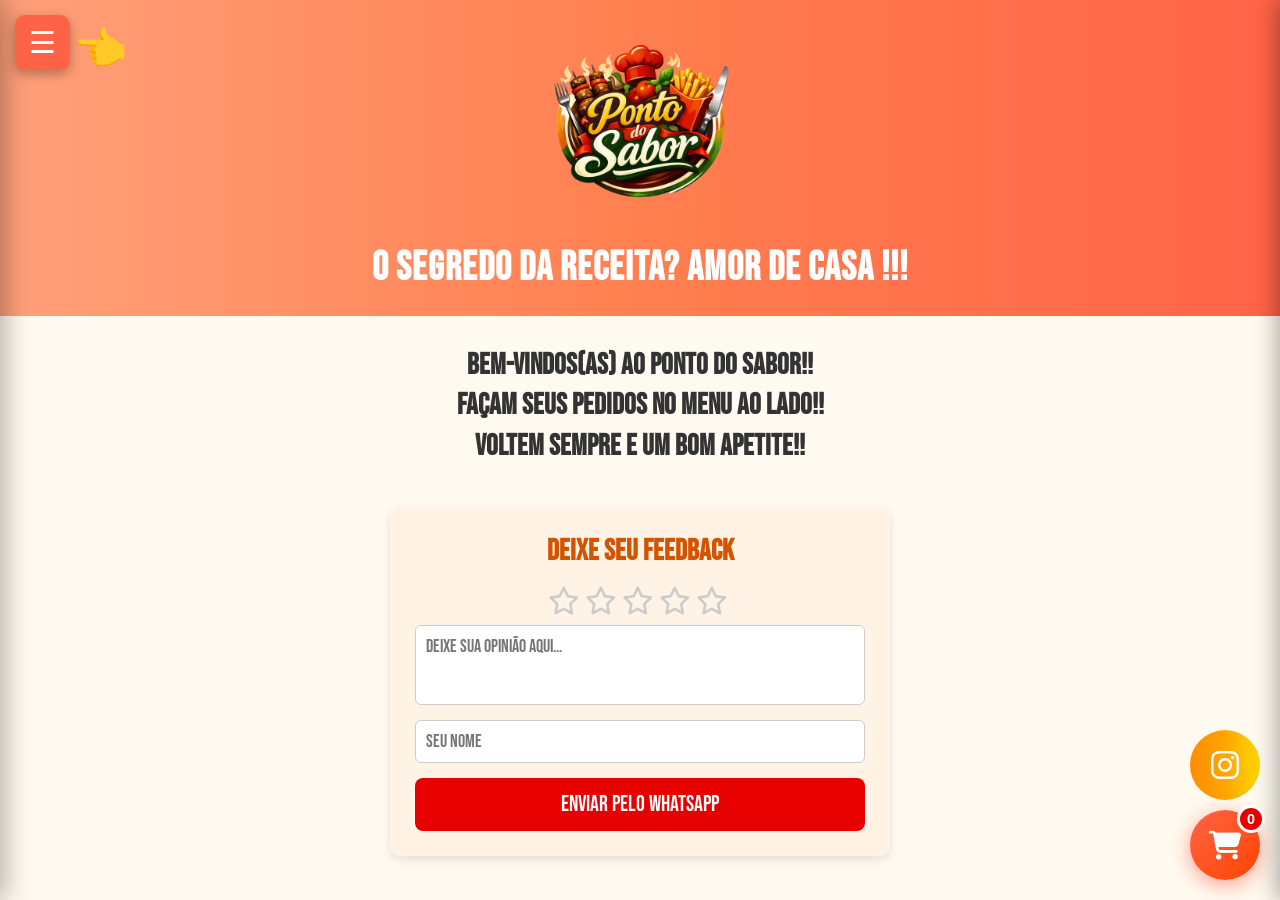
<file: index.html>
<head>
  <meta charset="UTF-8">
  <meta name="viewport" content="width=device-width, initial-scale=1.0">

  <link rel="preconnect" href="https://fonts.googleapis.com">
  <link rel="preconnect" href="https://fonts.gstatic.com" crossorigin>

  <link
    href="https://fonts.googleapis.com/css2?family=Bebas+Neue&family=Montserrat:wght@400;600;700;800;900&display=swap"
    rel="stylesheet">

  <link
    rel="stylesheet"
    href="https://cdnjs.cloudflare.com/ajax/libs/font-awesome/6.5.0/css/all.min.css">

  <link rel="stylesheet" href="styles.css">

  <link rel="apple-touch-icon" sizes="180x180" href="/favicon.png">
  <link rel="icon" type="image/png" sizes="40x40" href="/favicon.png">
  <link rel="icon" type="image/png" sizes="32x32" href="/favicon.png">
  <link rel="manifest" href="/site.webmanifest">
  <link rel="shortcut icon" href="/favicon.png">

  <title>Ponto Do Sabor</title>
</head>

  <body>
    <header>
    
    <img
  id="logoAdmin"
  src="./WhatsApp Image 2026-02-17 at 08.png"
  alt="Ponto Do Sabor"
>
     <h2>O Segredo Da Receita? Amor De Casa !!!</h2>
    </header>
    
   <!-- OVERLAY -->
<div
  class="left-sidebar-overlay"
  id="leftSidebarOverlay"
  onclick="fecharLeftSidebar()"
></div>

<!-- SIDEBAR -->
<div class="left-sidebar" id="leftSidebar">

  <button
    class="btn-fechar-menu"
    onclick="fecharLeftSidebar()"
  >
    ✕
  </button>

  

  <nav>
    <a id="jantinhas" href="jantinhas e barcas.html">🍽️ Jantinhas e Barcas</a>
    <a id="combos" href="combos.html">🍔 Combos</a>
    <a id="porcoes" href="porcoes.html">🥔 Porções</a>
    <a id="bebidas" href="bebidas.html">🥤 Bebidas</a>
    <a id="espetinhos" href="espetinhos.html">🍢 Espetinhos</a>
    <a id="marmitex" href="marmitex.html">🍱 Marmitex</a>
 <a href="#" onclick="abrirInformacoes(); return false;">
    📦 Informações
</a>
</nav>

</div>

<!-- BOTÃO ABRIR MENU -->
<button
  class="btn-menu"
  onclick="toggleLeftSidebar()"
>
  ☰
</button>

<!-- MÃO INDICANDO O MENU -->
<div class="indicador-menu">
  👈
</div>

<section class="delivery-section" id="deliveryInfo">

 

  <div class="bottom-sidebar" id="bottomSidebar">

    <div class="drag-bar"></div>

    <div class="sidebar-header">
      <h2>📦 Informações</h2>

      <button
        class="btn-fechar-info"
        onclick="toggleDeliveryBottom()">
        ✕
      </button>
    </div>

    <div class="sidebar-content">

      <h3>🚚 Tipo de Serviço</h3>
      <p>Delivery rápido e confiável direto na sua casa.</p>
      <p>Atendemos somente a cidade de Bertioga-SP.</p>

      <h3>⏰ Horários de Funcionamento</h3>
      <p>Segunda a Sábado: 10:50 às 15:00</p>
      <p>18:00 às 00:00</p>
      <p>Domingo: Fechado</p>

      <h3>📍 Bairros Atendidos</h3>

      <ul>
        <li>Rio da Praia</li>
        <li>Maitinga</li>
        <li>Mangue Seco</li>
        <li>Jardim Rafael</li>
        <li>Jardim das Canções</li>
        <li>Vila HO</li>
        <li>Riviera</li>
        <li>Centro</li>
        <li>Centreville (Balsa)</li>
        <li>Sítio São João</li>
        <li>São Lourenço</li>
        <li>Chácaras</li>
        <li>Vista Linda</li>
        <li>Indaiá</li>
        <li>SAOC</li>
      </ul>

    </div>

  </div>

    <h1>Bem-Vindos(as) Ao Ponto do Sabor!!</h1>
     <h2>Façam seus pedidos no menu ao Lado!!</h2>
     <h2>voltem sempre e um bom apetite!!</h2>

  
   

    
    <section class="feedback">
      <h2>Deixe seu Feedback</h2>
      <div class="stars">
        <i class="fa-regular fa-star" onclick="avaliar(1)"></i>
        <i class="fa-regular fa-star" onclick="avaliar(2)"></i>
        <i class="fa-regular fa-star" onclick="avaliar(3)"></i>
        <i class="fa-regular fa-star" onclick="avaliar(4)"></i>
        <i class="fa-regular fa-star" onclick="avaliar(5)"></i>
      </div>
      <textarea
        id="feedbackMsg"
        placeholder="Deixe sua opinião aqui..."
      ></textarea>
      <input type="text" id="feedbackNome" placeholder="Seu nome" />
      <button onclick="enviarFeedback()">Enviar pelo WhatsApp</button>
    </section>

    
    <a
      href="https://www.instagram.com/ponto.do.sabor.fs/"
      target="_blank"
      class="btn-instagram-fixo"
    >
      <i class="fab fa-instagram"></i>
    </a>

    
    <button
      class="btn-toggle-sidebar"
      onclick="toggleSidebar()"
      id="btnToggleSidebar"
    >
      <i class="fas fa-shopping-cart"></i>
      <span id="badgeQtd">0</span>
    </button>

    
    <div class="sidebar-carrinho" id="sidebarCarrinho">
      <div class="sidebar-header">
        <h2><i class="fas fa-shopping-cart"></i> Seu Pedido</h2>
        <button class="btn-fechar-sidebar" onclick="toggleSidebar()">
          <i class="fas fa-times"></i>
        </button>
      </div>

      <div class="sidebar-itens" id="resumo">Nenhum pedido ainda.</div>

     <div class="sidebar-footer">
        <input type="text" id="endereco" placeholder="Rua, número..." />
        <select id="bairro">
          <option value="">Selecione o bairro</option>
          <option value="Saoc">Saoc</option>
          <option value="Albatroz 2">Albatroz 2</option>
          <option value="Centro">Centro</option>
          <option value="Sitio">Sitio</option>
          <option value="Maitinga">Maitinga</option>
          <option value="Rio Da Praia">Rio Da Praia</option>
          <option value="Mangue Seco">Mangue Seco</option>
          <option value="Pedralina">Pedralina</option>
          <option value="Ana Paula">Ana Paula</option>
          <option value=" V.L Lado Praia">V.L Lado Praia</option>
          <option value="V.L Lado Chacara">V.L Lado Chacara</option>
          <option value="V.L Invasao">V.L Invasao</option>
          <option value="Indiaia">Indiaia</option>
          <option value="Rivieira">Rivieira</option>
          <option value="Sao Lourenco">Sao Lourenco</option>
        </select>

        <select id="pagamento">
          <option value="">Forma de pagamento</option>
          <option value="Dinheiro">Dinheiro</option>
          <option value="Débito">Débito</option>
          <option value="Crédito">Crédito</option>
          <option value="Pix">Pix</option>
        </select>

        <div id="troco-container" class="hidden">
          <label for="troco">Precisa de troco para quanto?</label>
          <input
            type="number"
            id="troco"
            name="troco"
            placeholder="Ex: 150,20"
          />
          <p id="resultado-troco"></p>
        </div>

        <div class="sidebar-total" id="sidebarTotal">Total: R$ 0,00</div>

        <button class="btn-finalizar" onclick="finalizarPedido()">
          Finalizar Pedido
        </button>
        <button class="btn-limpar" onclick="limparPedidos()">
          Limpar Pedido
        </button>
      </div>
    </div> 

    <!-- OVERLAY -->
    <div
      class="sidebar-overlay"
      id="sidebarOverlay"
      onclick="toggleSidebar()"
    ></div>

    <script src="script.js"></script>

   <script>
// ==========================
// ACESSO ADMINISTRADOR
// ==========================

document.addEventListener("DOMContentLoaded", () => {

    const logoAdmin = document.getElementById("logoAdmin");

    if (!logoAdmin) return;

    let cliques = 0;
    let temporizadorCliques;
    let temporizadorPressionado;

    function abrirAdmin() {

        const senha = prompt("🔐 Código de acesso:");

        const SENHA_ADMIN = "123";

        if (senha === SENHA_ADMIN) {

            localStorage.setItem("adminLogado", "sim");

            window.location.href = "admin.html";

        } else {

            alert("❌ Acesso negado!");

        }
    }

    // ===== 5 CLIQUES =====

    logoAdmin.addEventListener("click", () => {

        cliques++;

        clearTimeout(temporizadorCliques);

        temporizadorCliques = setTimeout(() => {
            cliques = 0;
        }, 3000);

        if (cliques >= 5) {

            cliques = 0;

            abrirAdmin();

        }

    });

    // ===== SEGURAR POR 3 SEGUNDOS =====

    logoAdmin.addEventListener("touchstart", () => {

        temporizadorPressionado = setTimeout(() => {

            abrirAdmin();

        }, 3000);

    });

    logoAdmin.addEventListener("touchend", () => {

        clearTimeout(temporizadorPressionado);

    });

    logoAdmin.addEventListener("mousedown", () => {

        temporizadorPressionado = setTimeout(() => {

            abrirAdmin();

        }, 3000);

    });

    logoAdmin.addEventListener("mouseup", () => {

        clearTimeout(temporizadorPressionado);

    });

    logoAdmin.addEventListener("mouseleave", () => {

        clearTimeout(temporizadorPressionado);

    });

    // ==========================
    // BLOQUEIO DA PÁGINA INICIAL
    // ==========================

    if (localStorage.getItem("index") === "bloqueado") {

        document.body.innerHTML = `
            <div style="
                text-align:center;
                padding:100px;
                font-family:Arial,sans-serif;
            ">
                <h1>🚫 Estamos fechados no momento</h1>
                <p>Tente novamente mais tarde.</p>
            </div>
        `;

        return;
    }

    // ==========================
    // CATEGORIAS
    // ==========================

    const categorias = [
        "jantinhas",
        "combos",
        "porcoes",
        "bebidas",
        "espetinhos",
        "marmitex"
    ];

    categorias.forEach(categoria => {

        const elemento = document.getElementById(categoria);

        if (
            elemento &&
            localStorage.getItem(categoria) === "bloqueado"
        ) {

            elemento.style.display = "none";

        }

    });

    // ==========================
    // DELIVERY
    // ==========================

    if (localStorage.getItem("delivery") === "bloqueado") {

        const deliveryInfo =
            document.getElementById("deliveryInfo");

        if (deliveryInfo) {

            deliveryInfo.style.display = "none";

        }

    }

    // ==========================
    // CARRINHO
    // ==========================

    if (localStorage.getItem("carrinho") === "bloqueado") {

        const btnCarrinho =
            document.getElementById("btnToggleSidebar");

        if (btnCarrinho) {

            btnCarrinho.style.display = "none";

        }

    }

});

// ==========================
// INFORMAÇÕES
// ==========================

function abrirInformacoes() {

    if (localStorage.getItem("delivery") === "bloqueado") {

        alert("🚫 Informações temporariamente indisponíveis.");

        return;
    }

    if (typeof toggleDeliveryBottom === "function") {

        toggleDeliveryBottom();

    }

}

// ==========================
// FEEDBACK
// ==========================

function validarFeedback() {

    const nome =
        document.getElementById("feedbackNome")?.value.trim();

    const mensagem =
        document.getElementById("feedbackMsg")?.value.trim();

    if (!nome) {

        alert("Digite seu nome.");

        return false;

    }

    if (!mensagem) {

        alert("Digite seu feedback.");

        return false;

    }

    return true;
}
</script>


  </body>
</html>
</file>
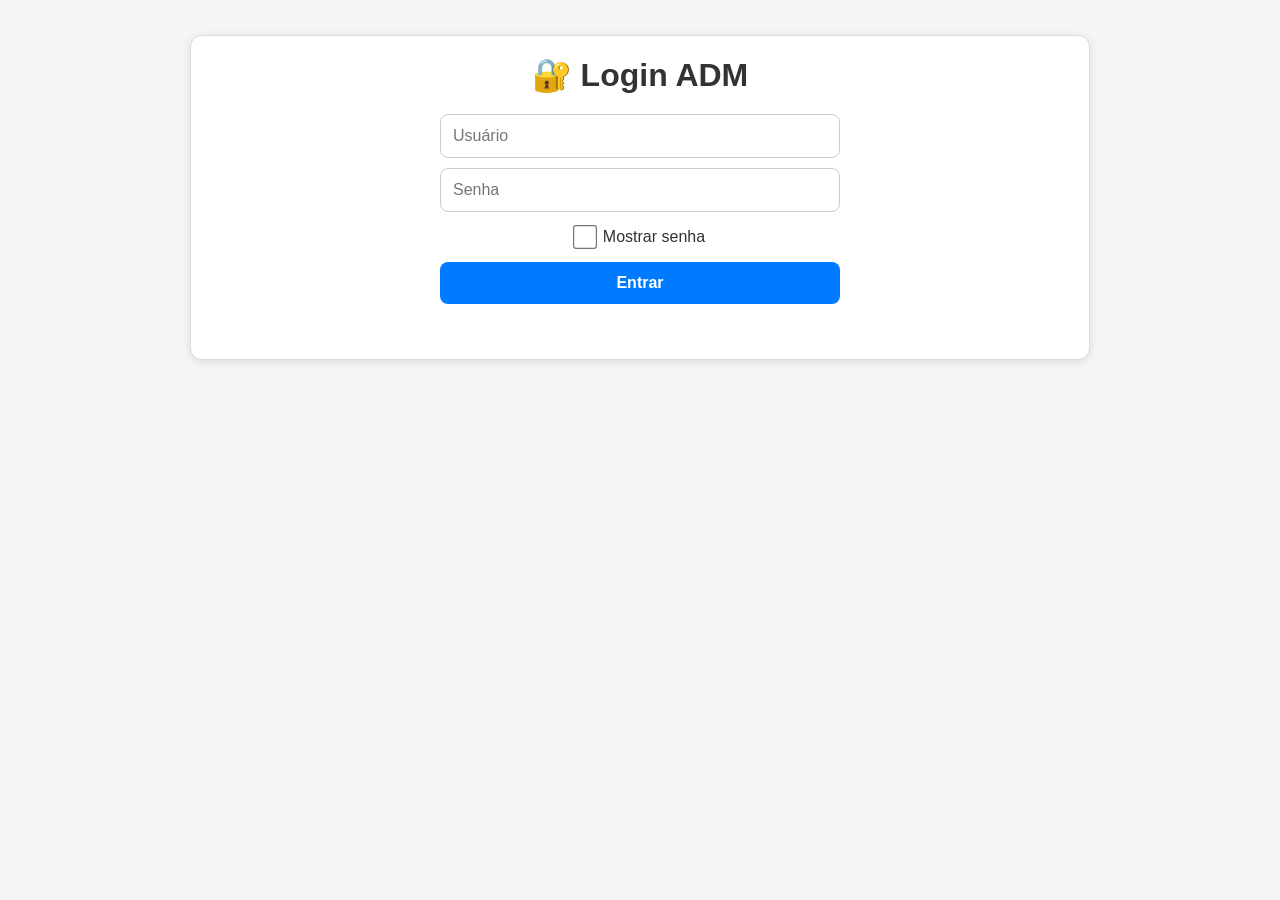
<file: admin.html>
<!DOCTYPE html>
<html lang="pt-BR">
<head>
<meta charset="UTF-8">
<meta name="viewport" content="width=device-width, initial-scale=1.0, maximum-scale=1.0">
<title>Ponto Do Sabor - ADM</title>
<style>
  *{margin:0;padding:0;box-sizing:border-box}
  body{
    background:#f5f5f5;
    padding:15px;
    font-family:Arial,sans-serif;
    min-height:100vh;
    -webkit-tap-highlight-color:transparent;
  }
  #login,#painel{
    width:100%;
    max-width:900px;
    margin:20px auto;
    text-align:center;
    background:#fff;
    color:#333;
    border:1px solid #ddd;
    border-radius:12px;
    padding:20px;
    box-shadow:0 2px 10px rgba(0,0,0,.1);
  }
  h1{margin-bottom:20px;font-size:2rem;line-height:1.2}
  input[type="text"],input[type="password"]{
    width:100%;max-width:400px;
    padding:12px;margin:10px auto;
    border:1px solid #ccc;border-radius:8px;
    font-size:16px;display:block;outline:none;
  }
  input:focus{border-color:#007BFF}
  label{display:flex;justify-content:center;align-items:center;gap:8px;margin:15px 0;cursor:pointer}
  input[type="checkbox"]{width:20px;height:20px;transform:scale(1.2);cursor:pointer}
  button{
    border:none;border-radius:8px;
    padding:12px 16px;font-size:16px;
    cursor:pointer;transition:.2s;
    touch-action:manipulation;
  }
  button:active{transform:scale(.97)}
  button:hover{opacity:.85}
  #login > button{width:100%;max-width:400px;background:#007BFF;color:#fff;font-weight:bold}
  .categoria{
    display:flex;flex-wrap:wrap;
    justify-content:space-between;align-items:center;
    gap:10px;background:#f0f0f0;
    margin:12px 0;padding:15px;
    border-radius:10px;font-size:18px;font-weight:bold;text-align:left;
  }
  .categoria .nome{flex:1 1 200px}
  .categoria .botoes{display:flex;gap:8px;flex-shrink:0}
  .categoria button{background:#007BFF;color:white;min-width:110px}
  .categoria button:last-child{background:#dc3545}
  .categoria button:hover{background:#052648}
  .categoria button:last-child:hover{background:#a71d2a}
  .status{display:block;width:100%;margin-top:8px;font-size:15px;font-weight:bold}
  #erro{color:red;font-weight:bold;margin-top:15px;min-height:20px}
  .acoes-gerais{display:flex;justify-content:center;flex-wrap:wrap;gap:10px;margin-top:20px}
  .acoes-gerais button{flex:1 1 160px;color:#fff;font-weight:bold}
  .btn-verde{background:green}.btn-vermelho{background:red}.btn-cinza{background:#333}

  /* ========== TABLET 768px ========== */
  @media (max-width:768px){
    body{padding:12px}
    #login,#painel{margin:10px auto;padding:18px}
    h1{font-size:1.6rem}
    .categoria{font-size:16px;padding:13px}
    .categoria .nome{flex:1 1 100%;text-align:center}
    .categoria .botoes{width:100%;justify-content:center}
    .categoria button{flex:1;min-width:0}
    .acoes-gerais button{flex:1 1 45%}
  }

  /* ========== CELULAR 480px ========== */
  @media (max-width:480px){
    body{padding:8px}
    #login,#painel{padding:15px;border-radius:10px;margin:8px auto}
    h1{font-size:1.35rem;margin-bottom:15px}
    input[type="text"],input[type="password"]{font-size:16px;padding:13px}
    .categoria{flex-direction:column;gap:10px;font-size:15px;padding:14px;text-align:center}
    .categoria .nome{text-align:center}
    .categoria .botoes{flex-direction:column;width:100%}
    .categoria button{width:100%;max-width:none;padding:13px;font-size:15px}
    .status{font-size:14px}
    .acoes-gerais{flex-direction:column}
    .acoes-gerais button{width:100%;flex:none;padding:14px}
    button{width:100%}
    #login > button{max-width:none}
  }
</style>
</head>
<body>

<!-- LOGIN -->
<div id="login">
    <h1>🔐 Login ADM</h1>
    <input type="text" id="usuario" placeholder="Usuário" autocomplete="username">
    <input type="password" id="senha" placeholder="Senha" autocomplete="current-password">
    <label><input type="checkbox" onclick="verSenha()"> Mostrar senha</label>
    <button onclick="fazerLogin()">Entrar</button>
    <p id="erro"></p>
</div>

<!-- PAINEL -->
<div id="painel" style="display:none;">
    <h1>Ponto Do Sabor - ADM</h1>

    <div class="categoria" data-item="index">
        <span class="nome">🏠 Página Inicial</span>
        <div class="botoes">
            <button onclick="liberar('index')">Liberar</button>
            <button onclick="bloquear('index')">Bloquear</button>
        </div>
    </div>

    <div class="categoria" data-item="jantinhas">
        <span class="nome">🍽️ Jantinhas e Barcas</span>
        <div class="botoes">
            <button onclick="liberar('jantinhas')">Liberar</button>
            <button onclick="bloquear('jantinhas')">Bloquear</button>
        </div>
    </div>

    <div class="categoria" data-item="combos">
        <span class="nome">🍔 Combos</span>
        <div class="botoes">
            <button onclick="liberar('combos')">Liberar</button>
            <button onclick="bloquear('combos')">Bloquear</button>
        </div>
    </div>

    <div class="categoria" data-item="porcoes">
        <span class="nome">🥔 Porções</span>
        <div class="botoes">
            <button onclick="liberar('porcoes')">Liberar</button>
            <button onclick="bloquear('porcoes')">Bloquear</button>
        </div>
    </div>

    <div class="categoria" data-item="bebidas">
        <span class="nome">🥤 Bebidas</span>
        <div class="botoes">
            <button onclick="liberar('bebidas')">Liberar</button>
            <button onclick="bloquear('bebidas')">Bloquear</button>
        </div>
    </div>

    <div class="categoria" data-item="espetinhos">
        <span class="nome">🍢 Espetinhos</span>
        <div class="botoes">
            <button onclick="liberar('espetinhos')">Liberar</button>
            <button onclick="bloquear('espetinhos')">Bloquear</button>
        </div>
    </div>

    <div class="categoria" data-item="marmitex">
        <span class="nome">🍱 Marmitex</span>
        <div class="botoes">
            <button onclick="liberar('marmitex')">Liberar</button>
            <button onclick="bloquear('marmitex')">Bloquear</button>
        </div>
    </div>

    <div class="categoria" data-item="delivery">
        <span class="nome">📦 Informações Delivery</span>
        <div class="botoes">
            <button onclick="liberar('delivery')">Liberar</button>
            <button onclick="bloquear('delivery')">Bloquear</button>
        </div>
    </div>

    <div class="categoria" data-item="carrinho">
        <span class="nome">🛒 Carrinho</span>
        <div class="botoes">
            <button onclick="liberar('carrinho')">Liberar</button>
            <button onclick="bloquear('carrinho')">Bloquear</button>
        </div>
    </div>

    <hr>
    <div class="acoes-gerais">
        <button onclick="liberarTudo()" class="btn-verde">✅ Liberar Tudo</button>
        <button onclick="bloquearTudo()" class="btn-vermelho">🔒 Bloquear Tudo</button>
        <button onclick="sair()" class="btn-cinza">🚪 Sair</button>
    </div>
</div>

<script>
const USUARIO = "admin";
const SENHA = "Pontodosabor123";
const itens = ["index","jantinhas","combos","porcoes","bebidas","espetinhos","marmitex","delivery","carrinho"];

document.addEventListener("DOMContentLoaded", () => {
    if (sessionStorage.getItem("adminLogado") === "true") { mostrarPainel(); }
    const senhaInput = document.getElementById("senha");
    senhaInput.addEventListener("keypress", function(e){ if(e.key === "Enter"){ fazerLogin(); } });
});

function fazerLogin(){
    const usuario = document.getElementById("usuario").value.trim();
    const senha = document.getElementById("senha").value;
    const erro = document.getElementById("erro");
    erro.innerText = "";
    if(!usuario || !senha){ erro.innerText = "Preencha usuário e senha."; return; }
    if(usuario === USUARIO && senha === SENHA){
        sessionStorage.setItem("adminLogado","true");
        mostrarPainel();
    }else{ erro.innerText = "Usuário ou senha inválidos."; }
}
function mostrarPainel(){
    document.getElementById("login").style.display = "none";
    document.getElementById("painel").style.display = "block";
    atualizarStatus();
}
function sair(){
    if(confirm("Deseja sair do painel?")){
        sessionStorage.removeItem("adminLogado");
        location.reload();
    }
}
function liberar(categoria){
    localStorage.setItem(categoria,"liberado");
    atualizarStatus();
    alert("✅ " + categoria + " liberado!");
}
function bloquear(categoria){
    localStorage.setItem(categoria,"bloqueado");
    atualizarStatus();
    alert("🔒 " + categoria + " bloqueado!");
}
function liberarTudo(){
    if(!confirm("Liberar todas as categorias?")){ return; }
    itens.forEach(item=>{ localStorage.setItem(item,"liberado"); });
    atualizarStatus();
    alert("✅ Tudo liberado!");
}
function bloquearTudo(){
    if(!confirm("ATENÇÃO!\nDeseja realmente bloquear todo o site?")){ return; }
    itens.forEach(item=>{ localStorage.setItem(item,"bloqueado"); });
    atualizarStatus();
    alert("🔒 Tudo bloqueado!");
}
function atualizarStatus(){
    document.querySelectorAll(".status").forEach(item => item.remove());
    document.querySelectorAll(".categoria").forEach(categoria => {
        const item = categoria.dataset.item;
        const span = document.createElement("span");
        span.className = "status";
        if(localStorage.getItem(item) === "bloqueado"){
            span.innerHTML = " 🔴 BLOQUEADO";
            span.style.color = "red";
        }else{
            span.innerHTML = " 🟢 LIBERADO";
            span.style.color = "green";
        }
        categoria.appendChild(span);
    });
}
function verSenha(){
    const campo = document.getElementById("senha");
    campo.type = campo.type === "password" ? "text" : "password";
}
</script>

</body>
</html>
</file>
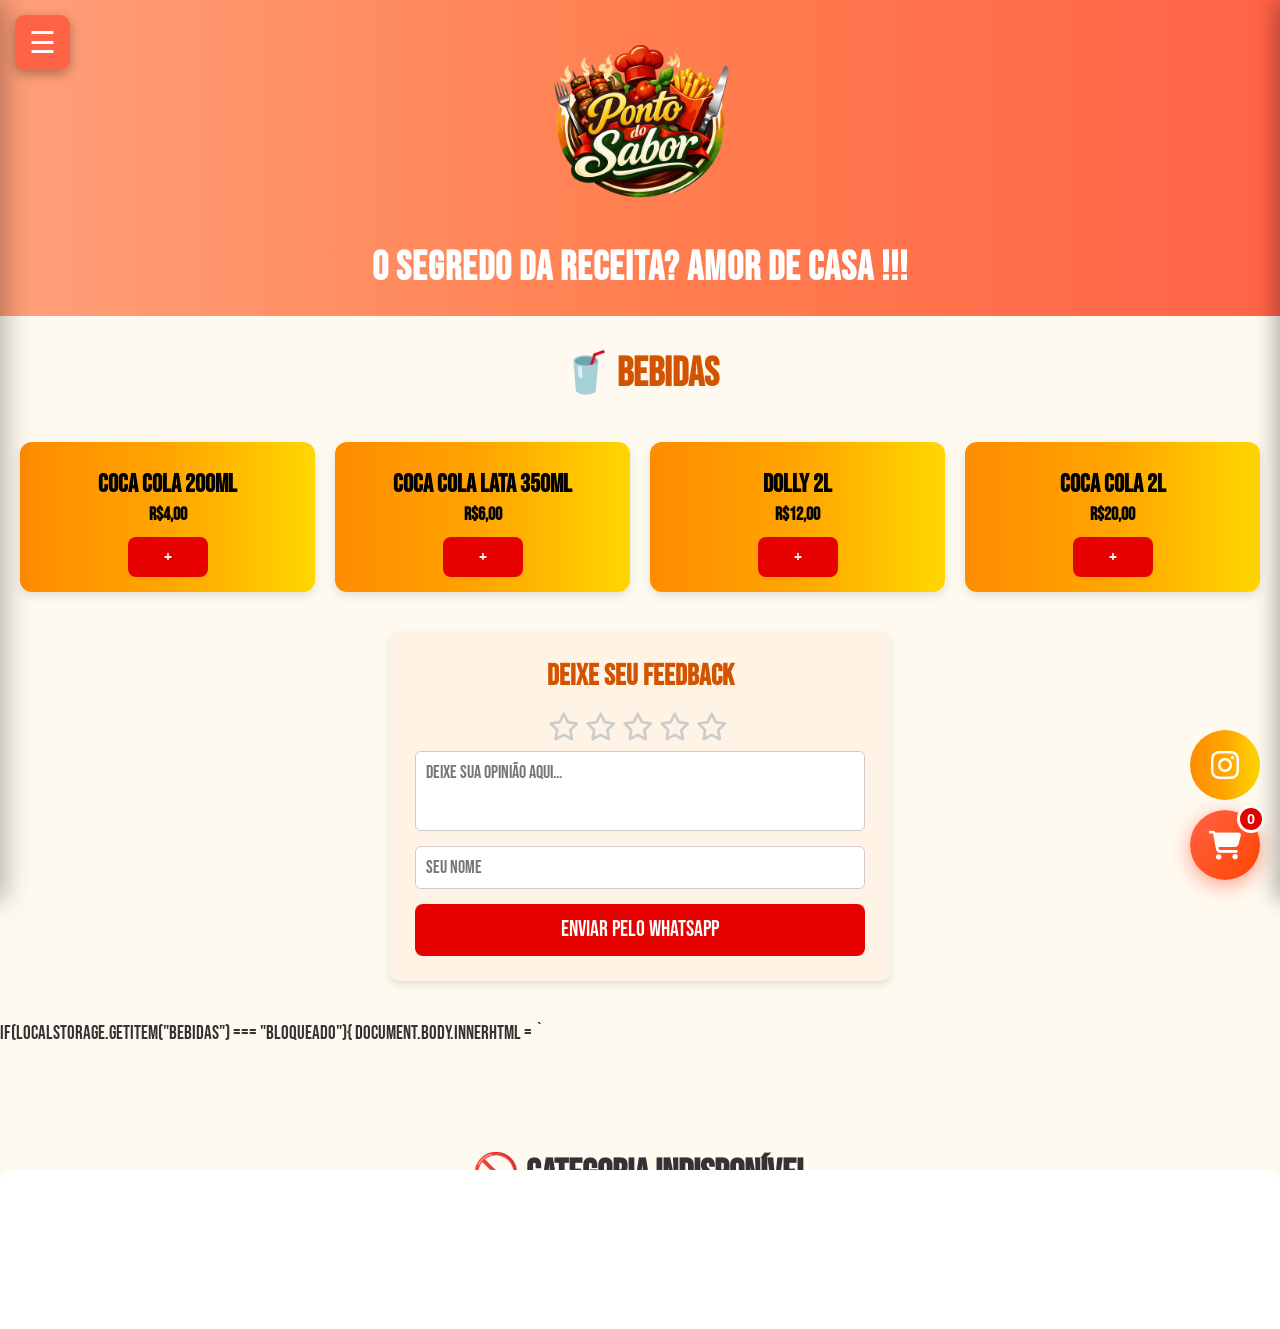
<file: bebidas.html>
<head>
  <meta charset="UTF-8">
  <meta name="viewport" content="width=device-width, initial-scale=1.0">

  <link rel="preconnect" href="https://fonts.googleapis.com">
  <link rel="preconnect" href="https://fonts.gstatic.com" crossorigin>

  <link
    href="https://fonts.googleapis.com/css2?family=Bebas+Neue&family=Montserrat:wght@400;600;700;800;900&display=swap"
    rel="stylesheet">

  <link
    rel="stylesheet"
    href="https://cdnjs.cloudflare.com/ajax/libs/font-awesome/6.5.0/css/all.min.css">

  <link rel="stylesheet" href="styles.css">

  <link rel="apple-touch-icon" sizes="180x180" href="/favicon.png">
  <link rel="icon" type="image/png" sizes="40x40" href="/favicon.png">
  <link rel="icon" type="image/png" sizes="32x32" href="/favicon.png">
  <link rel="manifest" href="/site.webmanifest">
  <link rel="shortcut icon" href="/favicon.png">

  <title>Ponto Do Sabor</title>
</head>

  <body>
    <header>
    
    <img src="./WhatsApp Image 2026-02-17 at 08.png" alt="Ponto Do Sabor">
     <h2>O Segredo Da Receita? Amor De Casa !!!</h2>
    </header>
    
   <!-- OVERLAY -->
<div
  class="left-sidebar-overlay"
  id="leftSidebarOverlay"
  onclick="fecharLeftSidebar()"
></div>

<!-- SIDEBAR -->
<div class="left-sidebar" id="leftSidebar">

  <button
    class="btn-fechar-menu"
    onclick="fecharLeftSidebar()"
  >
    ✕
  </button>

  

  <nav>
    <a href="index.html">Pagina Inicial</a>
    <a href="jantinhas e barcas.html">🍽️ Jantinhas e Barcas</a>
    <a href="combos.html">🍔 Combos</a>
    <a href="porcoes.html">🥔 Porções</a>
    <a href="bebidas.html">🥤 Bebidas</a>
    <a href="espetinhos.html">🍢 Espetinhos</a>
    <a href="marmitex.html">🍱 Marmitex</a>
    <a href="#" onclick="abrirInformacoes()">
  📦 Informações
</a>
  </nav>

</div>

<!-- BOTÃO ABRIR MENU -->
<button
  class="btn-menu"
  onclick="toggleLeftSidebar()"
>
  ☰
</button>

<section class="delivery-section" id="deliveryInfo">

 

  <div class="bottom-sidebar" id="bottomSidebar">

    <div class="drag-bar"></div>

    <div class="sidebar-header">
      <h2>📦 Informações</h2>

      <button
        class="btn-fechar-info"
        onclick="toggleDeliveryBottom()">
        ✕
      </button>
    </div>

    <div class="sidebar-content">

      <h3>🚚 Tipo de Serviço</h3>
      <p>Delivery rápido e confiável direto na sua casa.</p>
      <p>Atendemos somente a cidade de Bertioga-SP.</p>

      <h3>⏰ Horários de Funcionamento</h3>
      <p>Segunda a Sábado: 10:50 às 15:00</p>
      <p>18:00 às 00:00</p>
      <p>Domingo: Fechado</p>

      <h3>📍 Bairros Atendidos</h3>

      <ul>
        <li>Rio da Praia</li>
        <li>Maitinga</li>
        <li>Mangue Seco</li>
        <li>Jardim Rafael</li>
        <li>Jardim das Canções</li>
        <li>Vila HO</li>
        <li>Riviera</li>
        <li>Centro</li>
        <li>Centreville (Balsa)</li>
        <li>Sítio São João</li>
        <li>São Lourenço</li>
        <li>Chácaras</li>
        <li>Vista Linda</li>
        <li>Indaiá</li>
        <li>SAOC</li>
      </ul>

    </div>

  </div>

</section>
    



    
    <section class="categoria bebidas" id="bebidas">
      <h1 class="categoria-titulo">🥤 Bebidas</h1>
      <div class="container">
        <div class="card">
          <h3>Coca Cola 200ml</h3>
          <p><strong>R$4,00</strong></p>
          <button onclick="adicionarPedido('Coca Cola 200ml', 4.0)">+</button>
        </div>

        <div class="card">
          <h3>Coca Cola Lata 350ml</h3>
          <p><strong>R$6,00</strong></p>
          <button onclick="adicionarPedido('Coca Cola Lata 350ml', 6.0)">
            +
          </button>
        </div>

        <div class="card">
          <h3>Dolly 2L</h3>
          <p><strong>R$12,00</strong></p>
          <button onclick="adicionarPedido('Dolly 2L', 12.0)">+</button>
        </div>

        <div class="card">
          <h3>Coca Cola 2L</h3>
          <p><strong>R$20,00</strong></p>
          <button onclick="adicionarPedido('Coca Cola 2L', 20.0)">+</button>
        </div>
      </div>
    </section>

    
    <section class="feedback">
      <h2>Deixe seu Feedback</h2>
      <div class="stars">
        <i class="fa-regular fa-star" onclick="avaliar(1)"></i>
        <i class="fa-regular fa-star" onclick="avaliar(2)"></i>
        <i class="fa-regular fa-star" onclick="avaliar(3)"></i>
        <i class="fa-regular fa-star" onclick="avaliar(4)"></i>
        <i class="fa-regular fa-star" onclick="avaliar(5)"></i>
      </div>
      <textarea
        id="feedbackMsg"
        placeholder="Deixe sua opinião aqui..."
      ></textarea>
      <input type="text" id="feedbackNome" placeholder="Seu nome" />
      <button onclick="enviarFeedback()">Enviar pelo WhatsApp</button>
    </section>

    
    <a
      href="https://www.instagram.com/ponto.do.sabor.fs/"
      target="_blank"
      class="btn-instagram-fixo"
    >
      <i class="fab fa-instagram"></i>
    </a>

    
    <button
      class="btn-toggle-sidebar"
      onclick="toggleSidebar()"
      id="btnToggleSidebar"
    >
      <i class="fas fa-shopping-cart"></i>
      <span id="badgeQtd">0</span>
    </button>

    
    <div class="sidebar-carrinho" id="sidebarCarrinho">
      <div class="sidebar-header">
        <h2><i class="fas fa-shopping-cart"></i> Seu Pedido</h2>
        <button class="btn-fechar-sidebar" onclick="toggleSidebar()">
          <i class="fas fa-times"></i>
        </button>
      </div>

      <div class="sidebar-itens" id="resumo">Nenhum pedido ainda.</div>

     <div class="sidebar-footer">
        <input type="text" id="endereco" placeholder="Rua, número..." />
        <select id="bairro">
          <option value="">Selecione o bairro</option>
          <option value="Saoc">Saoc</option>
          <option value="Albatroz 2">Albatroz 2</option>
          <option value="Centro">Centro</option>
          <option value="Sitio">Sitio</option>
          <option value="Maitinga">Maitinga</option>
          <option value="Rio Da Praia">Rio Da Praia</option>
          <option value="Mangue Seco">Mangue Seco</option>
          <option value="Pedralina">Pedralina</option>
          <option value="Ana Paula">Ana Paula</option>
          <option value=" V.L Lado Praia">V.L Lado Praia</option>
          <option value="V.L Lado Chacara">V.L Lado Chacara</option>
          <option value="V.L Invasao">V.L Invasao</option>
          <option value="Indiaia">Indiaia</option>
          <option value="Rivieira">Rivieira</option>
          <option value="Sao Lourenco">Sao Lourenco</option>
        </select>

        <select id="pagamento">
          <option value="">Forma de pagamento</option>
          <option value="Dinheiro">Dinheiro</option>
          <option value="Débito">Débito</option>
          <option value="Crédito">Crédito</option>
          <option value="Pix">Pix</option>
        </select>

        <div id="troco-container" class="hidden">
          <label for="troco">Precisa de troco para quanto?</label>
          <input
            type="number"
            id="troco"
            name="troco"
            placeholder="Ex: 150,20"
          />
          <p id="resultado-troco"></p>
        </div>

        <div class="sidebar-total" id="sidebarTotal">Total: R$ 0,00</div>

        <button class="btn-finalizar" onclick="finalizarPedido()">
          Finalizar Pedido
        </button>
        <button class="btn-limpar" onclick="limparPedidos()">
          Limpar Pedido
        </button>
      </div>
    </div> 

    <!-- OVERLAY -->
    <div
      class="sidebar-overlay"
      id="sidebarOverlay"
      onclick="toggleSidebar()"
    ></div>

    <script src="script.js"></script>

    <scritpt>
      if(localStorage.getItem("bebidas") === "bloqueado"){

    document.body.innerHTML = `
    <div style="text-align:center;padding:100px;">
        <h1>🚫 Categoria Indisponível</h1>
    </div>
    `;
}
    </scritpt>
  </body>
</html>
</file>
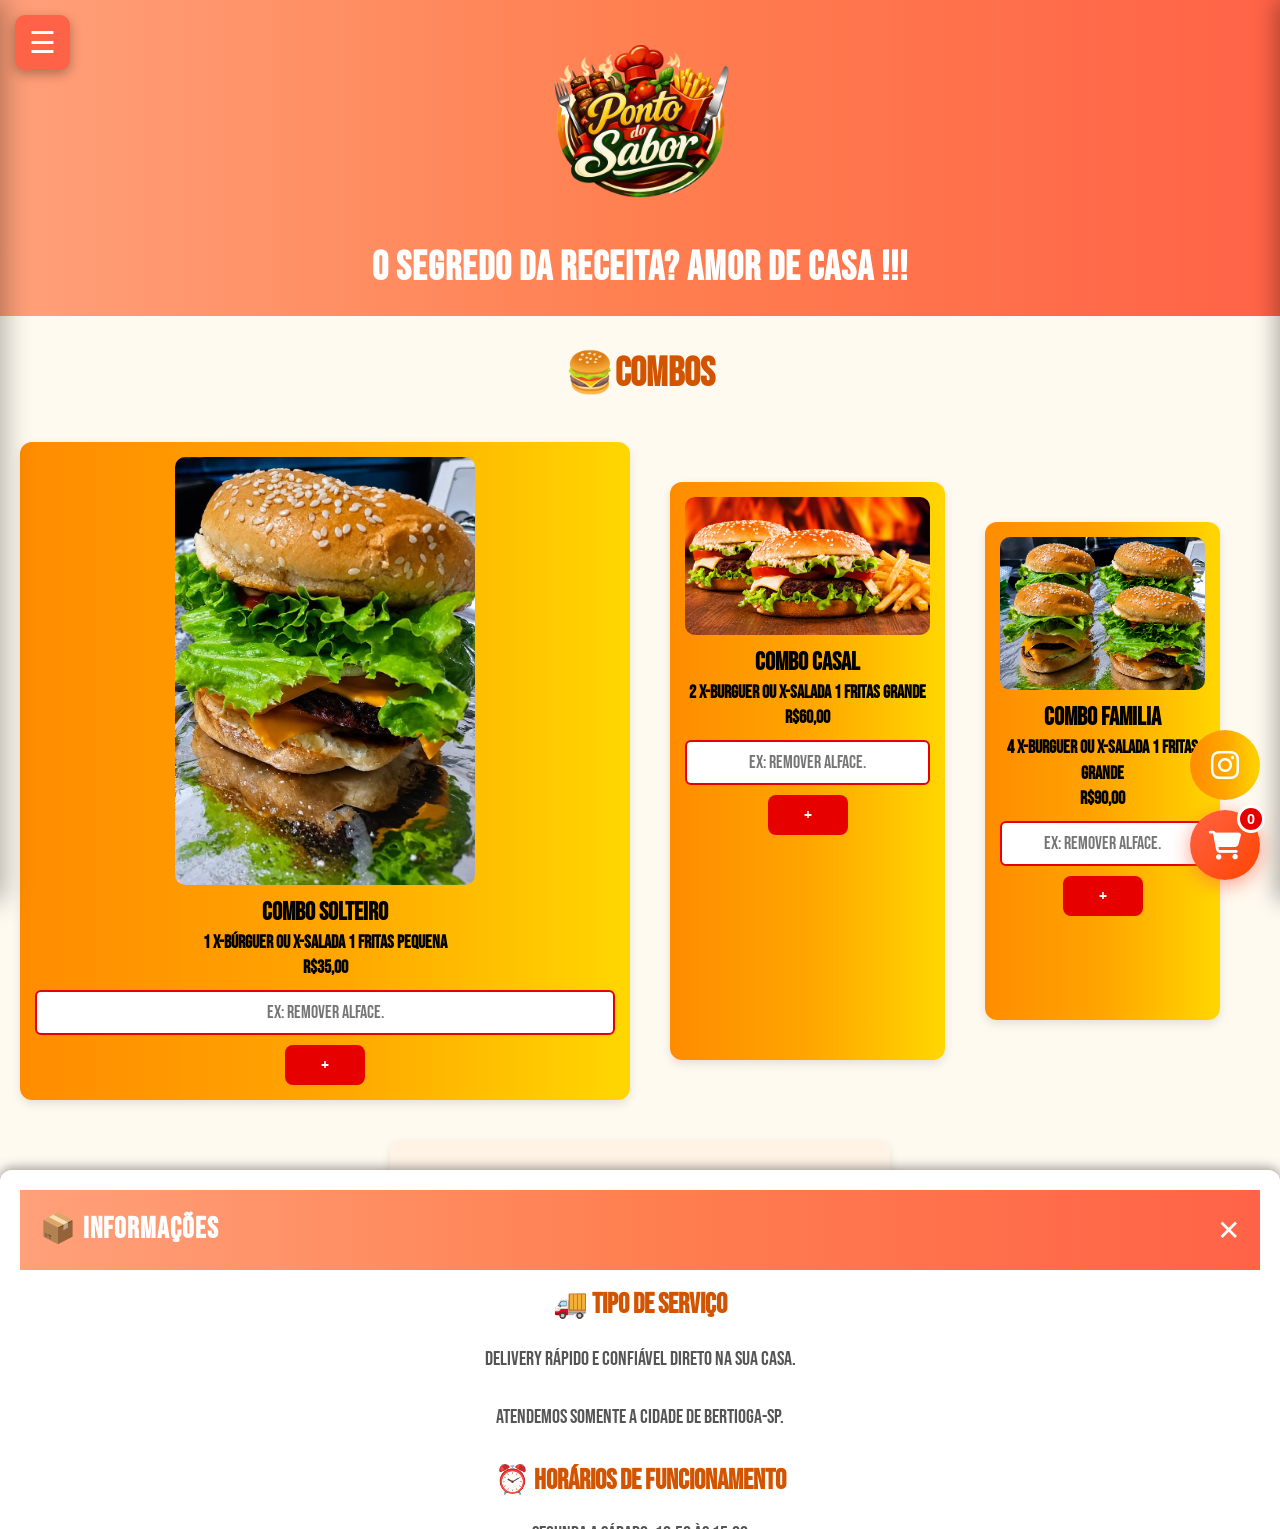
<file: combos.html>
<head>
  <meta charset="UTF-8">
  <meta name="viewport" content="width=device-width, initial-scale=1.0">

  <link rel="preconnect" href="https://fonts.googleapis.com">
  <link rel="preconnect" href="https://fonts.gstatic.com" crossorigin>

  <link
    href="https://fonts.googleapis.com/css2?family=Bebas+Neue&family=Montserrat:wght@400;600;700;800;900&display=swap"
    rel="stylesheet">

  <link
    rel="stylesheet"
    href="https://cdnjs.cloudflare.com/ajax/libs/font-awesome/6.5.0/css/all.min.css">

  <link rel="stylesheet" href="styles.css">

  <link rel="apple-touch-icon" sizes="180x180" href="/favicon.png">
  <link rel="icon" type="image/png" sizes="40x40" href="/favicon.png">
  <link rel="icon" type="image/png" sizes="32x32" href="/favicon.png">
  <link rel="manifest" href="/site.webmanifest">
  <link rel="shortcut icon" href="/favicon.png">

  <title>Ponto Do Sabor</title>
</head>

  <body>
    <header>
    
    <img src="./WhatsApp Image 2026-02-17 at 08.png" alt="Ponto Do Sabor">
     <h2>O Segredo Da Receita? Amor De Casa !!!</h2>
    </header>
    
   <!-- OVERLAY -->
<div
  class="left-sidebar-overlay"
  id="leftSidebarOverlay"
  onclick="fecharLeftSidebar()"
></div>

<!-- SIDEBAR -->
<div class="left-sidebar" id="leftSidebar">

  <button
    class="btn-fechar-menu"
    onclick="fecharLeftSidebar()"
  >
    ✕
  </button>

  

  <nav>
    <a href="index.html">Pagina Inicial</a>
    <a href="jantinhas e barcas.html">🍽️ Jantinhas e Barcas</a>
    <a href="combos.html">🍔 Combos</a>
    <a href="porcoes.html">🥔 Porções</a>
    <a href="bebidas.html">🥤 Bebidas</a>
    <a href="espetinhos.html">🍢 Espetinhos</a>
     <a href="marmitex.html">🍱 Marmitex</a>
    <a href="#" onclick="abrirInformacoes()">
  📦 Informações
</a>
  </nav>

</div>

<!-- BOTÃO ABRIR MENU -->
<button
  class="btn-menu"
  onclick="toggleLeftSidebar()"
>
  ☰
</button>

<section class="delivery-section" id="deliveryInfo">

 

  <div class="bottom-sidebar" id="bottomSidebar">

    <div class="drag-bar"></div>

    <div class="sidebar-header">
      <h2>📦 Informações</h2>

      <button
        class="btn-fechar-info"
        onclick="toggleDeliveryBottom()">
        ✕
      </button>
    </div>

    <div class="sidebar-content">

      <h3>🚚 Tipo de Serviço</h3>
      <p>Delivery rápido e confiável direto na sua casa.</p>
      <p>Atendemos somente a cidade de Bertioga-SP.</p>

      <h3>⏰ Horários de Funcionamento</h3>
      <p>Segunda a Sábado: 10:50 às 15:00</p>
      <p>18:00 às 00:00</p>
      <p>Domingo: Fechado</p>

      <h3>📍 Bairros Atendidos</h3>

      <ul>
        <li>Rio da Praia</li>
        <li>Maitinga</li>
        <li>Mangue Seco</li>
        <li>Jardim Rafael</li>
        <li>Jardim das Canções</li>
        <li>Vila HO</li>
        <li>Riviera</li>
        <li>Centro</li>
        <li>Centreville (Balsa)</li>
        <li>Sítio São João</li>
        <li>São Lourenço</li>
        <li>Chácaras</li>
        <li>Vista Linda</li>
        <li>Indaiá</li>
        <li>SAOC</li>
      </ul>

    </div>

  </div>

</section>
    

  
   


    
  <!---- <section class="categoria barcas-jantar" id="jantinhas">
      <h1 class="categoria-titulo">🍽️ Jantinhas</h1>

        <div class="card">
          <img src="./jamtinha especial.jpeg" alt="Jantinha Especial" />
          <h3>Jantinha Especial</h3>
          <p>2 proteínas, arroz, vinagrete, farofa e batata frita.</p>
          <p><strong>R$ 30,00</strong></p>
          <input
            type="text"
            id="obs-jantinha-especial"
            placeholder="Ex: Sem linguiça..."
          />
          <button
            onclick="
              adicionarPedido(
                'Jantinha Especial',
                30,
                1,
                document.getElementById('obs-jantinha-especial').value,
              )
            "
          >
            +
          </button>
        </div>
      </div>
    </section>

    
    <section class="categoria barcas-jantar" id="barcas">
      <h1 class="categoria-titulo">🍽️ Barcas de Jantar</h1>
      <div class="container">
       

        <div class="card">
          <img src="./barca média completa.jpeg" alt="Barca Média Completa" />
          <h3>Barca Média Completa</h3>
          <p>
            Descrição: 3 Proteínas, arroz, farofa, vinagrete, pão de alho,
            queijo coalho, batata frita.
          </p>
          <p><strong>R$99,90</strong></p>
          <input
            type="text"
            id="obs-barca-media"
            placeholder="Ex: Sem linguiça..."
          />
          <button
            onclick="
              adicionarPedido(
                'Barca Média Completa',
                99.9,
                1,
                document.getElementById('obs-barca-media').value,
              )
            "
          >
            +
          </button>
        </div>

        <div class="card">
          <img
            src="./barca grande completa.jpeg"
            alt="Barca Família Completa"
          />
          <h3>Barca Família Completa</h3>
          <p>
            Descrição: 4 Proteínas, arroz, farofa, vinagrete, pão de alho,
            queijo coalho, batata frita com cheddar e bacon.
          </p>
          <p><strong>R$130,00</strong></p>
          <input
            type="text"
            id="obs-barca-grande"
            placeholder="Ex: Sem vinagrete..."
          />
          <button
            onclick="
              adicionarPedido(
                'Barca Família Completa',
                130,
                1,
                document.getElementById('obs-barca-grande').value,
              )
            "
          >
            +
          </button>
        </div> 
      </div>
    </section>

    
    <section class="categoria porcoes" id="porcoes">
      <h1 class="categoria-titulo">🥔 Porções</h1>
      <div class="container">
        <div class="card">
          <img
            src="./Porção de batata frita completa.jpeg"
            alt="Porção de Batata Frita"
          />
          <h3>Porção de Batata Frita</h3>
          <p><strong>R$45,00</strong></p>
          <button onclick="adicionarPedido('Porção de Batata Frita', 45)">
            +
          </button>
        </div>

        
      <div class="container">
        <div class="card">
          <img
            src="./frango com batata.jpeg"
            alt="Frango a passarinho com batata frita"
          />
          <h3>Frango a passarinho com batata frita</h3>
          <p><strong>R$55,00</strong></p>
          <button onclick="adicionarPedido('Frango a passarinho com batata frita', 55)">
            +
          </button>
        </div>
      </div>
         
      
    </section>

    
   <!-- <section class="categoria espetinhos" id="espetinhos">
      <h1 class="categoria-titulo">🍢 Espetinhos</h1>
      <div class="container">
        <div class="card">
          <img
            src="./Espetinhos avulsos variados.jpeg"
            alt="Espetinhos Avulsos"
          />
          <h3>Espetinhos Avulsos</h3>
          <p><strong>R$10,00</strong></p>
          <select id="espetinho">
            <option value="Linguiça">Linguiça</option>
            <option value="Carne">Carne</option>
            <option value="Frango">Frango</option>
            <option value="Queijo Coalho">Queijo Coalho</option>
            <option value="Pão de Alho">Pão de Alho</option>
          </select>
          <button
            onclick="
              adicionarPedido(
                'Espetinho de ' + document.getElementById('espetinho').value,
                10,
              )
            "
          >
            +
          </button>
        </div>
      </div>
    </section> -->

    
    <section class="categoria petiscos" id="combos">
      <h1 class="categoria-titulo">🍔Combos</h1>
      <div class="container">
        <div class="card">
          <img src="./Combo Solteiro.jpeg" alt="Combo Solteiro" />
          <h3>Combo Solteiro</h3>
          <p>
           1 X-Búrguer ou X-Salada
                 1 Fritas pequena
          </p>
          <p><strong>R$35,00</strong></p>
          <input
            type="text"
            id="obs-combo-solteiro"
            placeholder="Ex: Remover Alface."
          />
          <button
            onclick="
              adicionarPedido(
                'Combo Solteiro',
                35.00,
                1,
                document.getElementById('obs-combo-solteiro').value,
              )
            "
          >
            +
          </button>
        </div>

         <div class="container">
        <div class="card">
          <img src="./Combo Casal.jpeg" alt="Combo Casal" />
          <h3>COMBO CASAL</h3>
          <p>
           2 X-Burguer ou X-Salada
              1 Fritas grande
          </p>
          <p><strong>R$60,00</strong></p>
          <input
            type="text"
            id="obs-combo-casal"
            placeholder="Ex: Remover Alface."
          />
          <button
            onclick="
              adicionarPedido(
                'Combo Casal',
                60.00,
                1,
                document.getElementById('obs-combo-casal').value,
              )
            "
          >
            +
          </button>
        </div>

         <div class="container">
        <div class="card">
          <img src="./Combo Familia.jpeg" alt="Combo Familia" />
          <h3>Combo Familia</h3>
          <p>
          4 x-burguer ou x-salada
           1 Fritas grande
          </p>
          <p><strong>R$90,00</strong></p>
          <input
            type="text"
            id="obs-combo-familia"
            placeholder="Ex: Remover Alface."
          />
          <button
            onclick="
              adicionarPedido(
                'Combo Familia',
                90.00,
                1,
                document.getElementById('obs-combo-familia').value,
              )
            "
          >
            +
          </button>
        </div>

      
      </div>
    </section>

    
   <!-- <section class="categoria bebidas" id="bebidas">
      <h1 class="categoria-titulo">🥤 Bebidas</h1>
      <div class="container">
        <div class="card">
          <h3>Coca Cola 200ml</h3>
          <p><strong>R$4,00</strong></p>
          <button onclick="adicionarPedido('Coca Cola 200ml', 4.0)">+</button>
        </div>

        <div class="card">
          <h3>Coca Cola Lata 350ml</h3>
          <p><strong>R$6,00</strong></p>
          <button onclick="adicionarPedido('Coca Cola Lata 350ml', 6.0)">
            +
          </button>
        </div>

        <div class="card">
          <h3>Dolly 2L</h3>
          <p><strong>R$12,00</strong></p>
          <button onclick="adicionarPedido('Dolly 2L', 12.0)">+</button>
        </div>

        <div class="card">
          <h3>Coca Cola 2L</h3>
          <p><strong>R$20,00</strong></p>
          <button onclick="adicionarPedido('Coca Cola 2L', 20.0)">+</button>
        </div>
      </div>
    </section> -->

    
    <section class="feedback">
      <h2>Deixe seu Feedback</h2>
      <div class="stars">
        <i class="fa-regular fa-star" onclick="avaliar(1)"></i>
        <i class="fa-regular fa-star" onclick="avaliar(2)"></i>
        <i class="fa-regular fa-star" onclick="avaliar(3)"></i>
        <i class="fa-regular fa-star" onclick="avaliar(4)"></i>
        <i class="fa-regular fa-star" onclick="avaliar(5)"></i>
      </div>
      <textarea
        id="feedbackMsg"
        placeholder="Deixe sua opinião aqui..."
      ></textarea>
      <input type="text" id="feedbackNome" placeholder="Seu nome" />
      <button onclick="enviarFeedback()">Enviar pelo WhatsApp</button>
    </section>

    
    <a
      href="https://www.instagram.com/ponto.do.sabor.fs/"
      target="_blank"
      class="btn-instagram-fixo"
    >
      <i class="fab fa-instagram"></i>
    </a>

    
    <button
      class="btn-toggle-sidebar"
      onclick="toggleSidebar()"
      id="btnToggleSidebar"
    >
      <i class="fas fa-shopping-cart"></i>
      <span id="badgeQtd">0</span>
    </button>

    
    <div class="sidebar-carrinho" id="sidebarCarrinho">
      <div class="sidebar-header">
        <h2><i class="fas fa-shopping-cart"></i> Seu Pedido</h2>
        <button class="btn-fechar-sidebar" onclick="toggleSidebar()">
          <i class="fas fa-times"></i>
        </button>
      </div>

      <div class="sidebar-itens" id="resumo">Nenhum pedido ainda.</div>

     <div class="sidebar-footer">
        <input type="text" id="endereco" placeholder="Rua, número..." />
        <select id="bairro">
          <option value="">Selecione o bairro</option>
          <option value="Saoc">Saoc</option>
          <option value="Albatroz 2">Albatroz 2</option>
          <option value="Centro">Centro</option>
          <option value="Sitio">Sitio</option>
          <option value="Maitinga">Maitinga</option>
          <option value="Rio Da Praia">Rio Da Praia</option>
          <option value="Mangue Seco">Mangue Seco</option>
          <option value="Pedralina">Pedralina</option>
          <option value="Ana Paula">Ana Paula</option>
          <option value=" V.L Lado Praia">V.L Lado Praia</option>
          <option value="V.L Lado Chacara">V.L Lado Chacara</option>
          <option value="V.L Invasao">V.L Invasao</option>
          <option value="Indiaia">Indiaia</option>
          <option value="Rivieira">Rivieira</option>
          <option value="Sao Lourenco">Sao Lourenco</option>
        </select>

        <select id="pagamento">
          <option value="">Forma de pagamento</option>
          <option value="Dinheiro">Dinheiro</option>
          <option value="Débito">Débito</option>
          <option value="Crédito">Crédito</option>
          <option value="Pix">Pix</option>
        </select>

        <div id="troco-container" class="hidden">
          <label for="troco">Precisa de troco para quanto?</label>
          <input
            type="number"
            id="troco"
            name="troco"
            placeholder="Ex: 150,20"
          />
          <p id="resultado-troco"></p>
        </div>

        <div class="sidebar-total" id="sidebarTotal">Total: R$ 0,00</div>

        <button class="btn-finalizar" onclick="finalizarPedido()">
          Finalizar Pedido
        </button>
        <button class="btn-limpar" onclick="limparPedidos()">
          Limpar Pedido
        </button>
      </div>
    </div> 

    <!-- OVERLAY -->
    <div
      class="sidebar-overlay"
      id="sidebarOverlay"
      onclick="toggleSidebar()"
    ></div>

    <script src="script.js"></script>
    <script>
      if(localStorage.getItem("bebidas") === "bloqueado"){

    document.body.innerHTML = `
    <div style="text-align:center;padding:100px;">
        <h1>🚫 Categoria Indisponível</h1>
    </div>
    `;
}
    </script>
  </body>
</html>
</file>
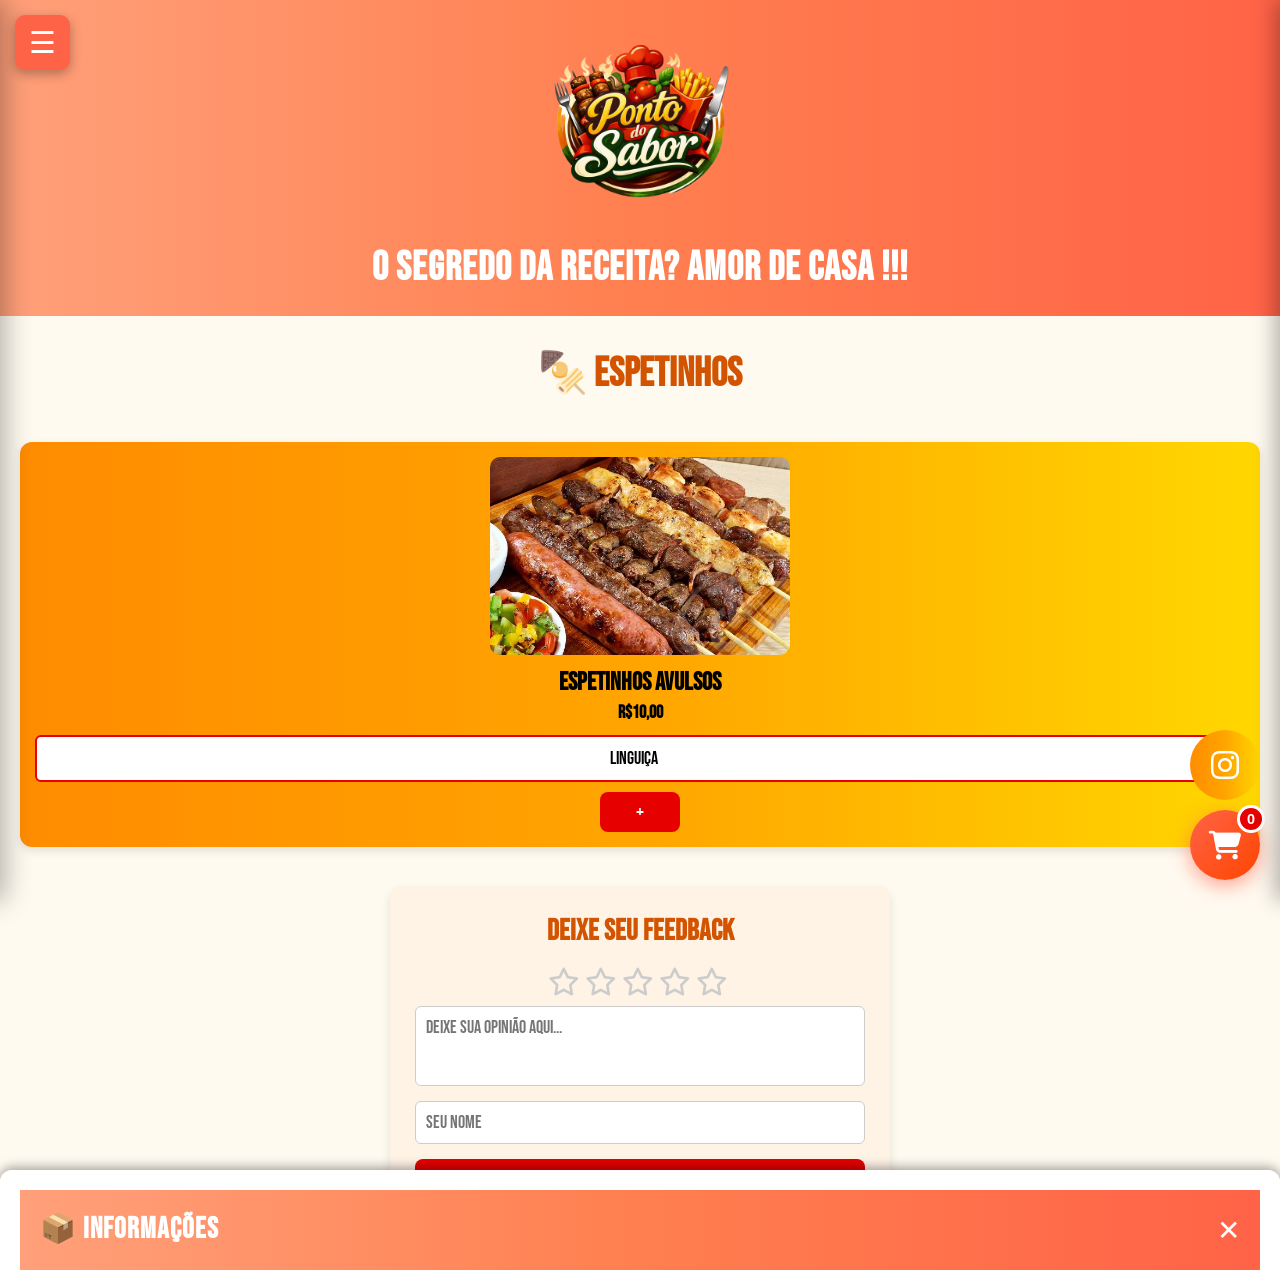
<file: espetinhos.html>
<head>
  <meta charset="UTF-8">
  <meta name="viewport" content="width=device-width, initial-scale=1.0">

  <link rel="preconnect" href="https://fonts.googleapis.com">
  <link rel="preconnect" href="https://fonts.gstatic.com" crossorigin>

  <link
    href="https://fonts.googleapis.com/css2?family=Bebas+Neue&family=Montserrat:wght@400;600;700;800;900&display=swap"
    rel="stylesheet">

  <link
    rel="stylesheet"
    href="https://cdnjs.cloudflare.com/ajax/libs/font-awesome/6.5.0/css/all.min.css">

  <link rel="stylesheet" href="styles.css">

  <link rel="apple-touch-icon" sizes="180x180" href="/favicon.png">
  <link rel="icon" type="image/png" sizes="40x40" href="/favicon.png">
  <link rel="icon" type="image/png" sizes="32x32" href="/favicon.png">
  <link rel="manifest" href="/site.webmanifest">
  <link rel="shortcut icon" href="/favicon.png">

  <title>Ponto Do Sabor</title>
</head>

  <body>
    <header>
    
    <img src="./WhatsApp Image 2026-02-17 at 08.png" alt="Ponto Do Sabor">
     <h2>O Segredo Da Receita? Amor De Casa !!!</h2>
    </header>
    
   <!-- OVERLAY -->
<div
  class="left-sidebar-overlay"
  id="leftSidebarOverlay"
  onclick="fecharLeftSidebar()"
></div>

<!-- SIDEBAR -->
<div class="left-sidebar" id="leftSidebar">

  <button
    class="btn-fechar-menu"
    onclick="fecharLeftSidebar()"
  >
    ✕
  </button>

  

  <nav>
    <a href="index.html">Pagina Inicial</a>
    <a href="jantinhas e barcas.html">🍽️ Jantinhas e Barcas</a>
    <a href="combos.html">🍔 Combos</a>
    <a href="porcoes.html">🥔 Porções</a>
    <a href="bebidas.html">🥤 Bebidas</a>
    <a href="espetinhos.html">🍢 Espetinhos</a>
    <a href="marmitex.html">🍱 Marmitex</a>
    <a href="#" onclick="abrirInformacoes()">
  📦 Informações
</a>
  </nav>

</div>

<!-- BOTÃO ABRIR MENU -->
<button
  class="btn-menu"
  onclick="toggleLeftSidebar()"
>
  ☰
</button>

<section class="delivery-section" id="deliveryInfo">

 

  <div class="bottom-sidebar" id="bottomSidebar">

    <div class="drag-bar"></div>

    <div class="sidebar-header">
      <h2>📦 Informações</h2>

      <button
        class="btn-fechar-info"
        onclick="toggleDeliveryBottom()">
        ✕
      </button>
    </div>

    <div class="sidebar-content">

      <h3>🚚 Tipo de Serviço</h3>
      <p>Delivery rápido e confiável direto na sua casa.</p>
      <p>Atendemos somente a cidade de Bertioga-SP.</p>

      <h3>⏰ Horários de Funcionamento</h3>
      <p>Segunda a Sábado: 10:50 às 15:00</p>
      <p>18:00 às 00:00</p>
      <p>Domingo: Fechado</p>

      <h3>📍 Bairros Atendidos</h3>

      <ul>
        <li>Rio da Praia</li>
        <li>Maitinga</li>
        <li>Mangue Seco</li>
        <li>Jardim Rafael</li>
        <li>Jardim das Canções</li>
        <li>Vila HO</li>
        <li>Riviera</li>
        <li>Centro</li>
        <li>Centreville (Balsa)</li>
        <li>Sítio São João</li>
        <li>São Lourenço</li>
        <li>Chácaras</li>
        <li>Vista Linda</li>
        <li>Indaiá</li>
        <li>SAOC</li>
      </ul>

    </div>

  </div>

</section>
    

  
   


    


    
    <section class="categoria espetinhos" id="espetinhos">
      <h1 class="categoria-titulo">🍢 Espetinhos</h1>
      <div class="container">
        <div class="card">
          <img
            src="./Espetinhos avulsos variados.jpeg"
            alt="Espetinhos Avulsos"
          />
          <h3>Espetinhos Avulsos</h3>
          <p><strong>R$10,00</strong></p>
          <select id="espetinho">
            <option value="Linguiça">Linguiça</option>
            <option value="Carne">Carne</option>
            <option value="Frango">Frango</option>
            <option value="Queijo Coalho">Queijo Coalho</option>
            <option value="Pão de Alho">Pão de Alho</option>
          </select>
          <button
            onclick="
              adicionarPedido(
                'Espetinho de ' + document.getElementById('espetinho').value,
                10,
              )
            "
          >
            +
          </button>
        </div>
      </div>
    </section>

    


    
    <section class="feedback">
      <h2>Deixe seu Feedback</h2>
      <div class="stars">
        <i class="fa-regular fa-star" onclick="avaliar(1)"></i>
        <i class="fa-regular fa-star" onclick="avaliar(2)"></i>
        <i class="fa-regular fa-star" onclick="avaliar(3)"></i>
        <i class="fa-regular fa-star" onclick="avaliar(4)"></i>
        <i class="fa-regular fa-star" onclick="avaliar(5)"></i>
      </div>
      <textarea
        id="feedbackMsg"
        placeholder="Deixe sua opinião aqui..."
      ></textarea>
      <input type="text" id="feedbackNome" placeholder="Seu nome" />
      <button onclick="enviarFeedback()">Enviar pelo WhatsApp</button>
    </section>

    
    <a
      href="https://www.instagram.com/ponto.do.sabor.fs/"
      target="_blank"
      class="btn-instagram-fixo"
    >
      <i class="fab fa-instagram"></i>
    </a>

    
    <button
      class="btn-toggle-sidebar"
      onclick="toggleSidebar()"
      id="btnToggleSidebar"
    >
      <i class="fas fa-shopping-cart"></i>
      <span id="badgeQtd">0</span>
    </button>

    
    <div class="sidebar-carrinho" id="sidebarCarrinho">
      <div class="sidebar-header">
        <h2><i class="fas fa-shopping-cart"></i> Seu Pedido</h2>
        <button class="btn-fechar-sidebar" onclick="toggleSidebar()">
          <i class="fas fa-times"></i>
        </button>
      </div>

      <div class="sidebar-itens" id="resumo">Nenhum pedido ainda.</div>

     <div class="sidebar-footer">
        <input type="text" id="endereco" placeholder="Rua, número..." />
        <select id="bairro">
          <option value="">Selecione o bairro</option>
          <option value="Saoc">Saoc</option>
          <option value="Albatroz 2">Albatroz 2</option>
          <option value="Centro">Centro</option>
          <option value="Sitio">Sitio</option>
          <option value="Maitinga">Maitinga</option>
          <option value="Rio Da Praia">Rio Da Praia</option>
          <option value="Mangue Seco">Mangue Seco</option>
          <option value="Pedralina">Pedralina</option>
          <option value="Ana Paula">Ana Paula</option>
          <option value=" V.L Lado Praia">V.L Lado Praia</option>
          <option value="V.L Lado Chacara">V.L Lado Chacara</option>
          <option value="V.L Invasao">V.L Invasao</option>
          <option value="Indiaia">Indiaia</option>
          <option value="Rivieira">Rivieira</option>
          <option value="Sao Lourenco">Sao Lourenco</option>
        </select>

        <select id="pagamento">
          <option value="">Forma de pagamento</option>
          <option value="Dinheiro">Dinheiro</option>
          <option value="Débito">Débito</option>
          <option value="Crédito">Crédito</option>
          <option value="Pix">Pix</option>
        </select>

        <div id="troco-container" class="hidden">
          <label for="troco">Precisa de troco para quanto?</label>
          <input
            type="number"
            id="troco"
            name="troco"
            placeholder="Ex: 150,20"
          />
          <p id="resultado-troco"></p>
        </div>

        <div class="sidebar-total" id="sidebarTotal">Total: R$ 0,00</div>

        <button class="btn-finalizar" onclick="finalizarPedido()">
          Finalizar Pedido
        </button>
        <button class="btn-limpar" onclick="limparPedidos()">
          Limpar Pedido
        </button>
      </div>
    </div> 

    <!-- OVERLAY -->
    <div
      class="sidebar-overlay"
      id="sidebarOverlay"
      onclick="toggleSidebar()"
    ></div>

    <script src="script.js"></script>

    <script>
      if(localStorage.getItem("bebidas") === "bloqueado"){

    document.body.innerHTML = `
    <div style="text-align:center;padding:100px;">
        <h1>🚫 Categoria Indisponível</h1>
    </div>
    `;
}
    </script>
  </body>
</html>
</file>
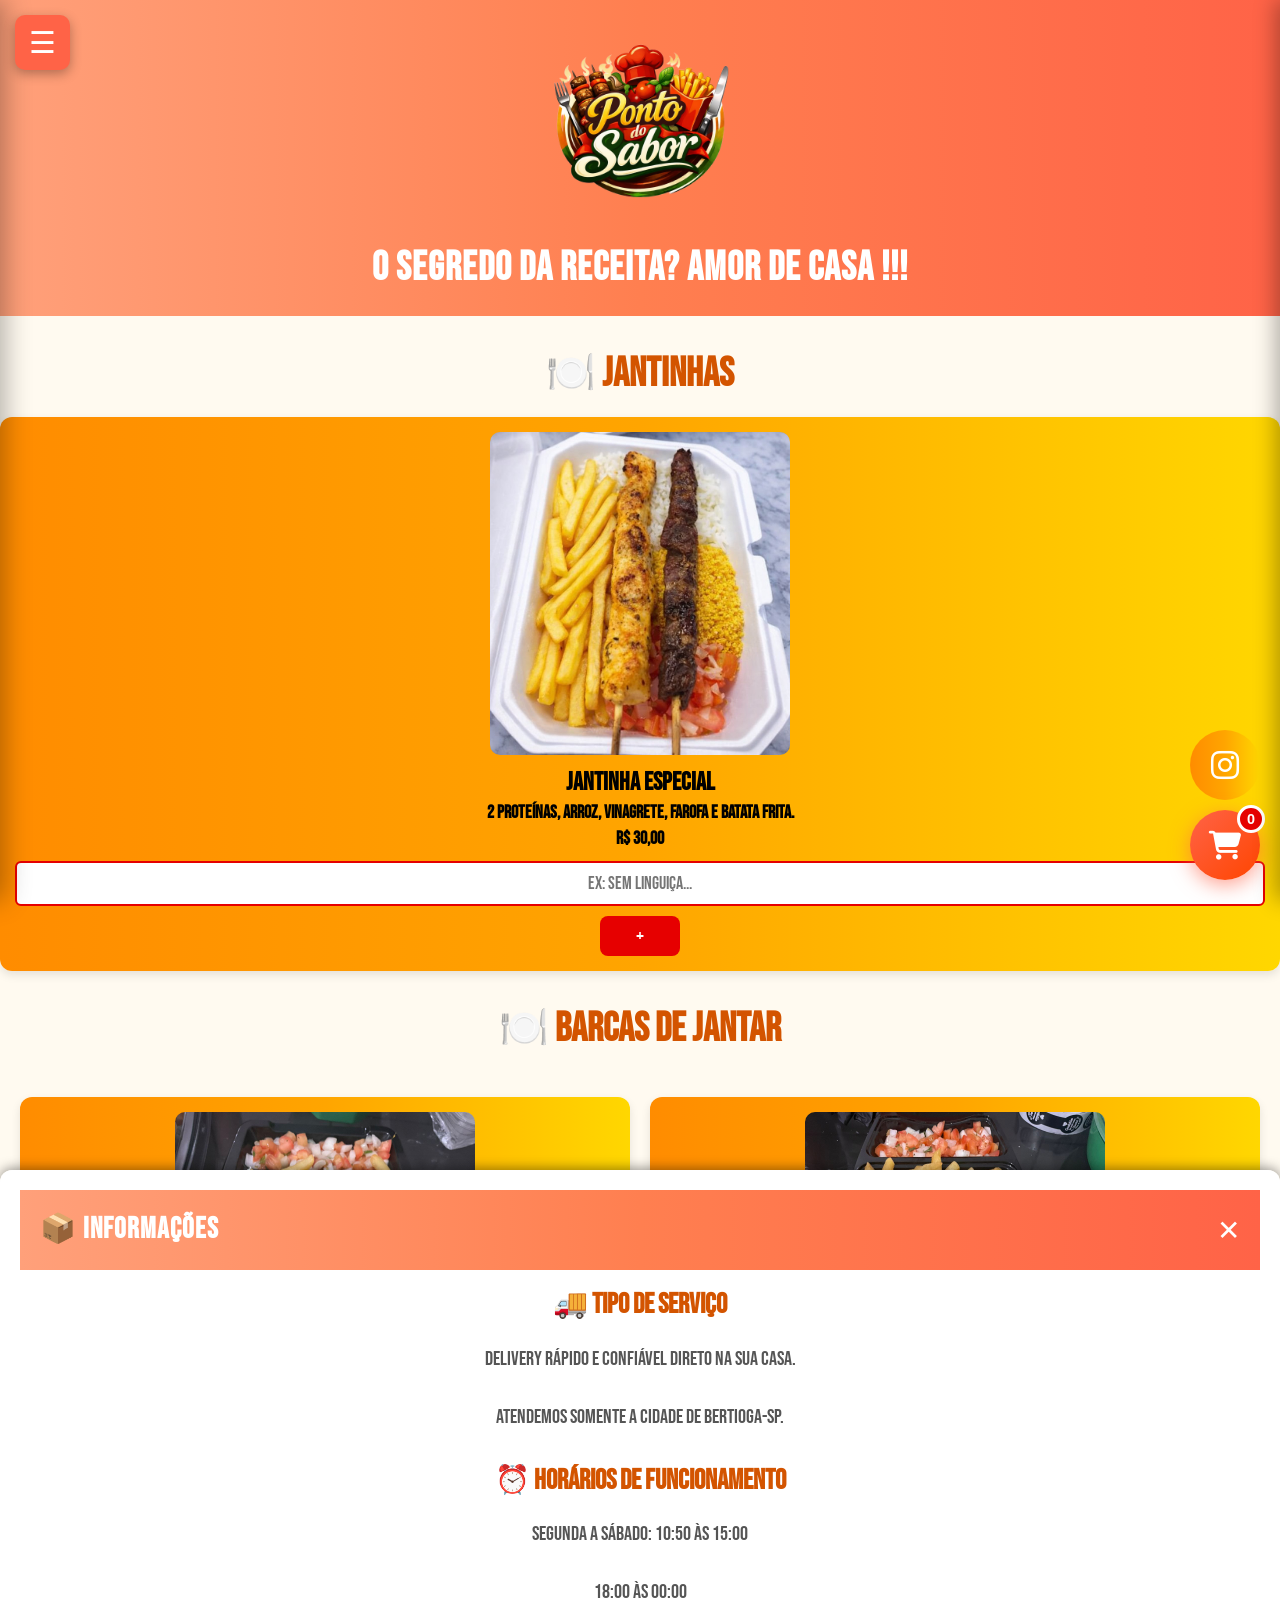
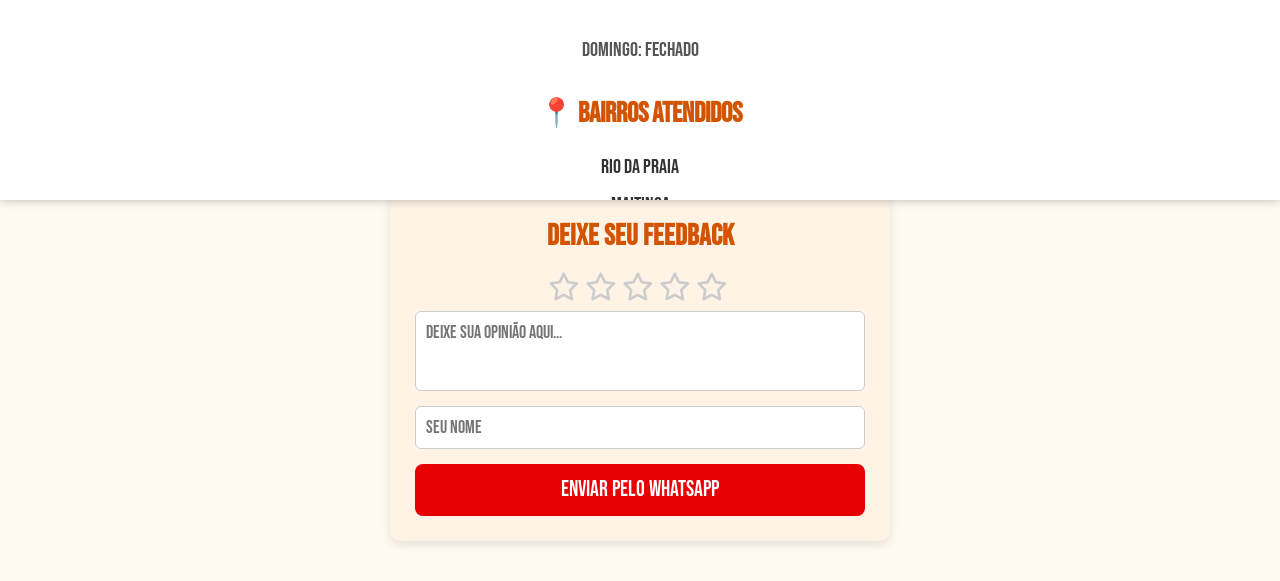
<file: jantinhas e barcas.html>
<head>
  <meta charset="UTF-8">
  <meta name="viewport" content="width=device-width, initial-scale=1.0">

  <link rel="preconnect" href="https://fonts.googleapis.com">
  <link rel="preconnect" href="https://fonts.gstatic.com" crossorigin>

  <link
    href="https://fonts.googleapis.com/css2?family=Bebas+Neue&family=Montserrat:wght@400;600;700;800;900&display=swap"
    rel="stylesheet">

  <link
    rel="stylesheet"
    href="https://cdnjs.cloudflare.com/ajax/libs/font-awesome/6.5.0/css/all.min.css">

  <link rel="stylesheet" href="styles.css">

  <link rel="apple-touch-icon" sizes="180x180" href="/favicon.png">
  <link rel="icon" type="image/png" sizes="40x40" href="/favicon.png">
  <link rel="icon" type="image/png" sizes="32x32" href="/favicon.png">
  <link rel="manifest" href="/site.webmanifest">
  <link rel="shortcut icon" href="/favicon.png">

  <title>Ponto Do Sabor</title>
</head>

  <body>
    <header>
    
    <img src="./WhatsApp Image 2026-02-17 at 08.png" alt="Ponto Do Sabor">
     <h2>O Segredo Da Receita? Amor De Casa !!!</h2>
    </header>
    
   <!-- OVERLAY -->
<div
  class="left-sidebar-overlay"
  id="leftSidebarOverlay"
  onclick="fecharLeftSidebar()"
></div>

<!-- SIDEBAR -->
<div class="left-sidebar" id="leftSidebar">

  <button
    class="btn-fechar-menu"
    onclick="fecharLeftSidebar()"
  >
    ✕
  </button>

  

  <nav>
    <a href="index.html">Pagina Inicial</a>
    <a href="jantinhas e barcas.html">🍽️ Jantinhas e Barcas</a>
    <a href="combos.html">🍔 Combos</a>
    <a href="porcoes.html">🥔 Porções</a>
    <a href="bebidas.html">🥤 Bebidas</a>
    <a href="espetinhos.html">🍢 Espetinhos</a>
    <a href="marmitex.html">🍱 Marmitex</a>
    <a href="#" onclick="abrirInformacoes(); return false;">
    📦 Informações
</a>
  </nav>

</div>

<!-- BOTÃO ABRIR MENU -->
<button
  class="btn-menu"
  onclick="toggleLeftSidebar()"
>
  ☰
</button>

<section class="delivery-section" id="deliveryInfo">

 

  <div class="bottom-sidebar" id="bottomSidebar">

    <div class="drag-bar"></div>

    <div class="sidebar-header">
      <h2>📦 Informações</h2>

      <button
        class="btn-fechar-info"
        onclick="toggleDeliveryBottom()">
        ✕
      </button>
    </div>

    <div class="sidebar-content">

      <h3>🚚 Tipo de Serviço</h3>
      <p>Delivery rápido e confiável direto na sua casa.</p>
      <p>Atendemos somente a cidade de Bertioga-SP.</p>

      <h3>⏰ Horários de Funcionamento</h3>
      <p>Segunda a Sábado: 10:50 às 15:00</p>
      <p>18:00 às 00:00</p>
      <p>Domingo: Fechado</p>

      <h3>📍 Bairros Atendidos</h3>

      <ul>
        <li>Rio da Praia</li>
        <li>Maitinga</li>
        <li>Mangue Seco</li>
        <li>Jardim Rafael</li>
        <li>Jardim das Canções</li>
        <li>Vila HO</li>
        <li>Riviera</li>
        <li>Centro</li>
        <li>Centreville (Balsa)</li>
        <li>Sítio São João</li>
        <li>São Lourenço</li>
        <li>Chácaras</li>
        <li>Vista Linda</li>
        <li>Indaiá</li>
        <li>SAOC</li>
      </ul>

    </div>

  </div>

</section>
    

  
   


    
    <section class="categoria barcas-jantar" id="jantinhas">
      <h1 class="categoria-titulo">🍽️ Jantinhas</h1>

        <div class="card">
          <img src="./jamtinha especial.jpeg" alt="Jantinha Especial" />
          <h3>Jantinha Especial</h3>
          <p>2 proteínas, arroz, vinagrete, farofa e batata frita.</p>
          <p><strong>R$ 30,00</strong></p>
          <input
            type="text"
            id="obs-jantinha-especial"
            placeholder="Ex: Sem linguiça..."
          />
          <button
            onclick="
              adicionarPedido(
                'Jantinha Especial',
                30,
                1,
                document.getElementById('obs-jantinha-especial').value,
              )
            "
          >
            +
          </button>
        </div>
      </div>
    </section>

    
    <section class="categoria barcas-jantar" id="barcas">
      <h1 class="categoria-titulo">🍽️ Barcas de Jantar</h1>
      <div class="container">
       

        <div class="card">
          <img src="./barca média completa.jpeg" alt="Barca Média Completa" />
          <h3>Barca Média Completa</h3>
          <p>
            Descrição: 3 Proteínas, arroz, farofa, vinagrete, pão de alho,
            queijo coalho, batata frita.
          </p>
          <p><strong>R$99,90</strong></p>
          <input
            type="text"
            id="obs-barca-media"
            placeholder="Ex: Sem linguiça..."
          />
          <button
            onclick="
              adicionarPedido(
                'Barca Média Completa',
                99.9,
                1,
                document.getElementById('obs-barca-media').value,
              )
            "
          >
            +
          </button>
        </div>

        <div class="card">
          <img
            src="./barca grande completa.jpeg"
            alt="Barca Família Completa"
          />
          <h3>Barca Família Completa</h3>
          <p>
            Descrição: 4 Proteínas, arroz, farofa, vinagrete, pão de alho,
            queijo coalho, batata frita com cheddar e bacon.
          </p>
          <p><strong>R$130,00</strong></p>
          <input
            type="text"
            id="obs-barca-grande"
            placeholder="Ex: Sem vinagrete..."
          />
          <button
            onclick="
              adicionarPedido(
                'Barca Família Completa',
                130,
                1,
                document.getElementById('obs-barca-grande').value,
              )
            "
          >
            +
          </button>
        </div> 
      </div>
    </section>

    
  
    

  
    
    <section class="feedback">
      <h2>Deixe seu Feedback</h2>
      <div class="stars">
        <i class="fa-regular fa-star" onclick="avaliar(1)"></i>
        <i class="fa-regular fa-star" onclick="avaliar(2)"></i>
        <i class="fa-regular fa-star" onclick="avaliar(3)"></i>
        <i class="fa-regular fa-star" onclick="avaliar(4)"></i>
        <i class="fa-regular fa-star" onclick="avaliar(5)"></i>
      </div>
      <textarea
        id="feedbackMsg"
        placeholder="Deixe sua opinião aqui..."
      ></textarea>
      <input type="text" id="feedbackNome" placeholder="Seu nome" />
      <button onclick="enviarFeedback()">Enviar pelo WhatsApp</button>
    </section>

    
    <a
      href="https://www.instagram.com/ponto.do.sabor.fs/"
      target="_blank"
      class="btn-instagram-fixo"
    >
      <i class="fab fa-instagram"></i>
    </a>

    
    <button
      class="btn-toggle-sidebar"
      onclick="toggleSidebar()"
      id="btnToggleSidebar"
    >
      <i class="fas fa-shopping-cart"></i>
      <span id="badgeQtd">0</span>
    </button>

    
    <div class="sidebar-carrinho" id="sidebarCarrinho">
      <div class="sidebar-header">
        <h2><i class="fas fa-shopping-cart"></i> Seu Pedido</h2>
        <button class="btn-fechar-sidebar" onclick="toggleSidebar()">
          <i class="fas fa-times"></i>
        </button>
      </div>

      <div class="sidebar-itens" id="resumo">Nenhum pedido ainda.</div>

     <div class="sidebar-footer">
        <input type="text" id="endereco" placeholder="Rua, número..." />
        <select id="bairro">
          <option value="">Selecione o bairro</option>
          <option value="Saoc">Saoc</option>
          <option value="Albatroz 2">Albatroz 2</option>
          <option value="Centro">Centro</option>
          <option value="Sitio">Sitio</option>
          <option value="Maitinga">Maitinga</option>
          <option value="Rio Da Praia">Rio Da Praia</option>
          <option value="Mangue Seco">Mangue Seco</option>
          <option value="Pedralina">Pedralina</option>
          <option value="Ana Paula">Ana Paula</option>
          <option value=" V.L Lado Praia">V.L Lado Praia</option>
          <option value="V.L Lado Chacara">V.L Lado Chacara</option>
          <option value="V.L Invasao">V.L Invasao</option>
          <option value="Indiaia">Indiaia</option>
          <option value="Rivieira">Rivieira</option>
          <option value="Sao Lourenco">Sao Lourenco</option>
        </select>

        <select id="pagamento">
          <option value="">Forma de pagamento</option>
          <option value="Dinheiro">Dinheiro</option>
          <option value="Débito">Débito</option>
          <option value="Crédito">Crédito</option>
          <option value="Pix">Pix</option>
        </select>

        <div id="troco-container" class="hidden">
          <label for="troco">Precisa de troco para quanto?</label>
          <input
            type="number"
            id="troco"
            name="troco"
            placeholder="Ex: 150,20"
          />
          <p id="resultado-troco"></p>
        </div>

        <div class="sidebar-total" id="sidebarTotal">Total: R$ 0,00</div>

        <button class="btn-finalizar" onclick="finalizarPedido()">
          Finalizar Pedido
        </button>
        <button class="btn-limpar" onclick="limparPedidos()">
          Limpar Pedido
        </button>
      </div>
    </div> 

    <!-- OVERLAY -->
    <div
      class="sidebar-overlay"
      id="sidebarOverlay"
      onclick="toggleSidebar()"
    ></div>

    <script src="script.js"></script>

    <script>
      if(localStorage.getItem("bebidas") === "bloqueado"){

    document.body.innerHTML = `
    <div style="text-align:center;padding:100px;">
        <h1>🚫 Categoria Indisponível</h1>
    </div>
    `;
}
    </script>
  </body>
</html>
</file>
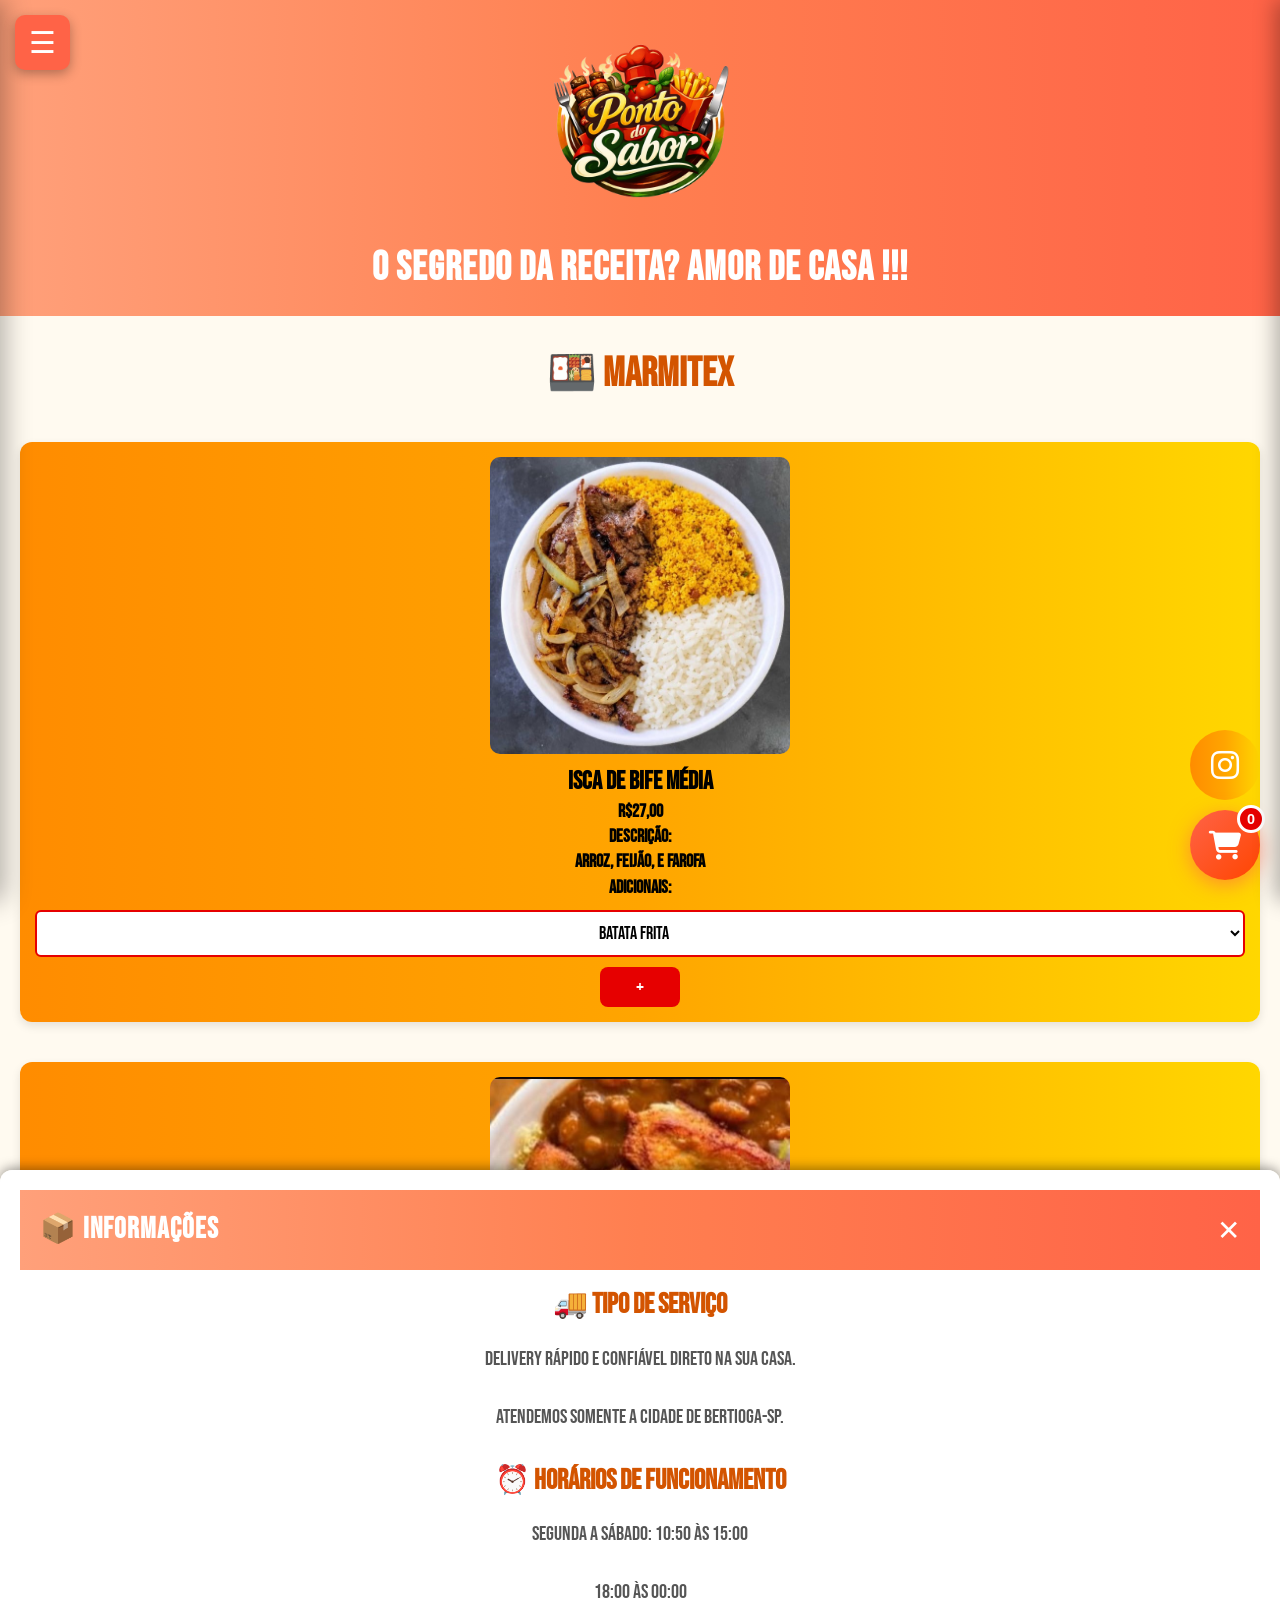
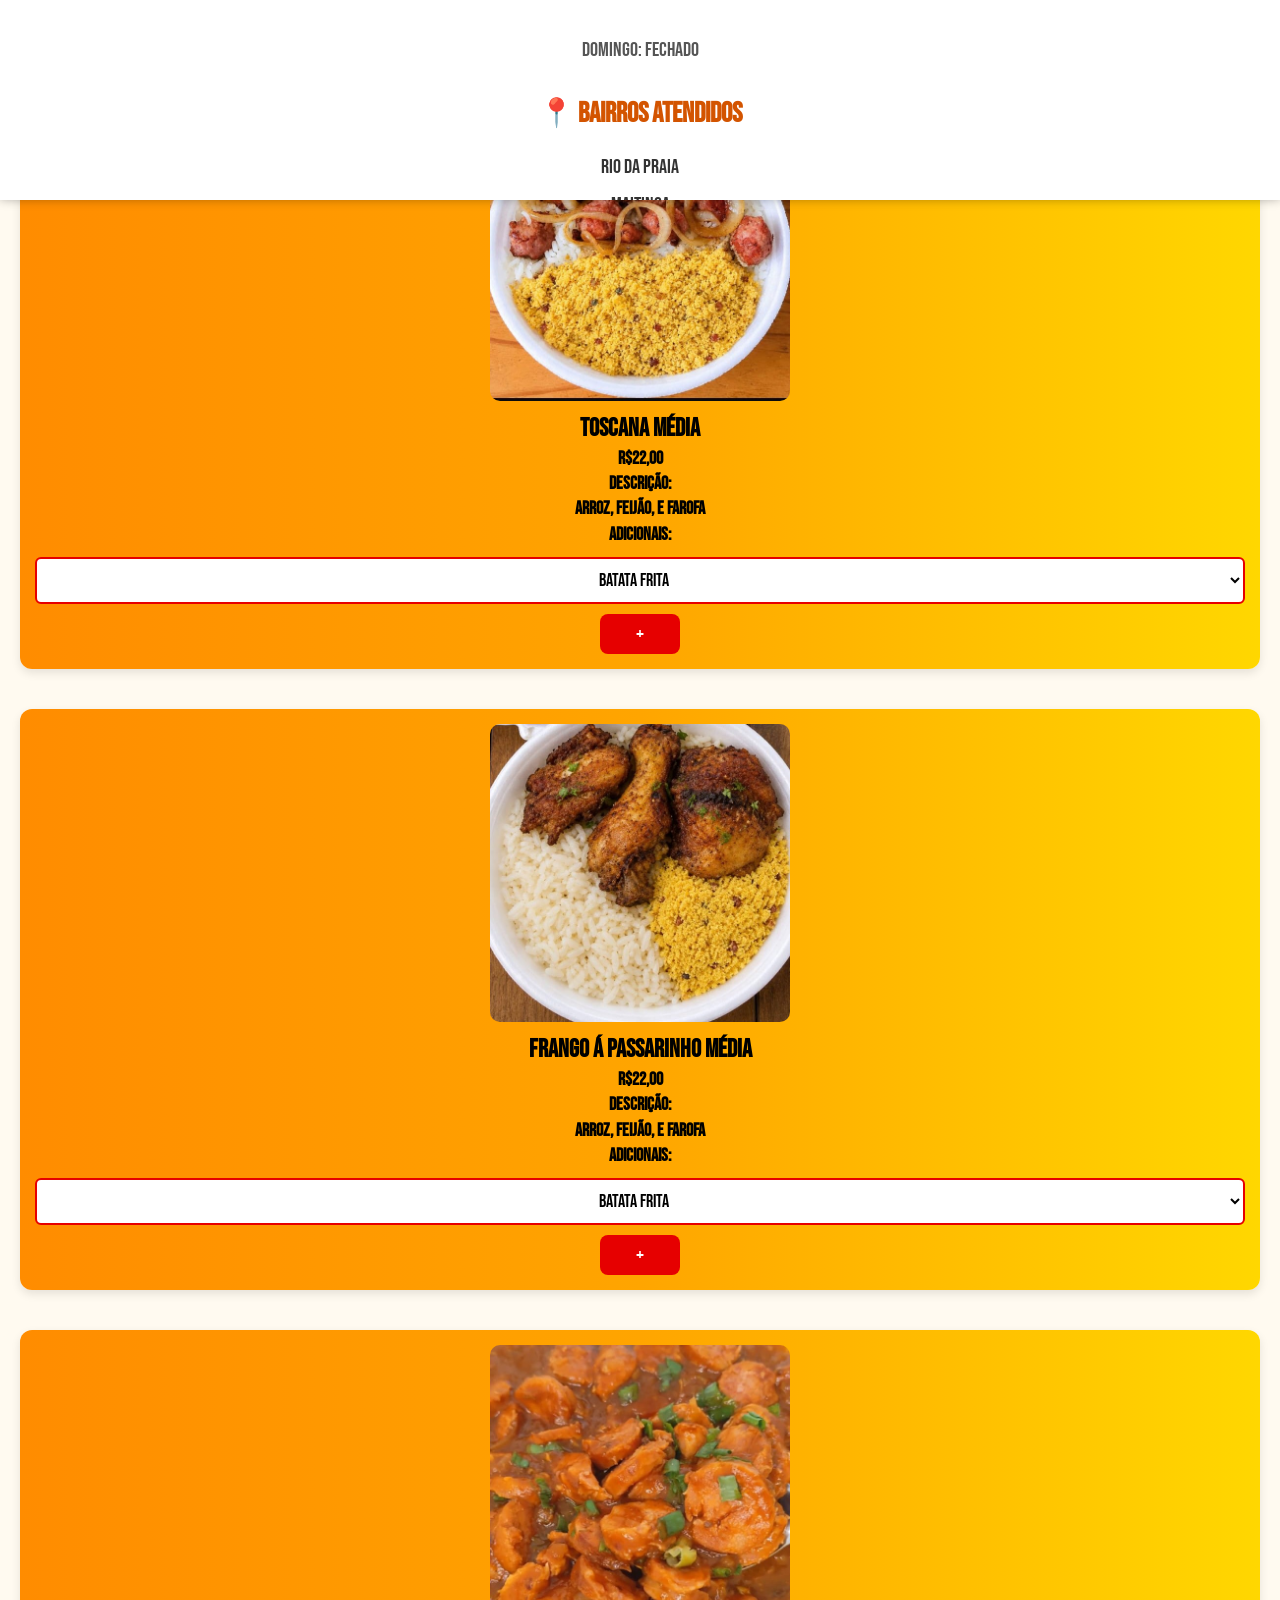
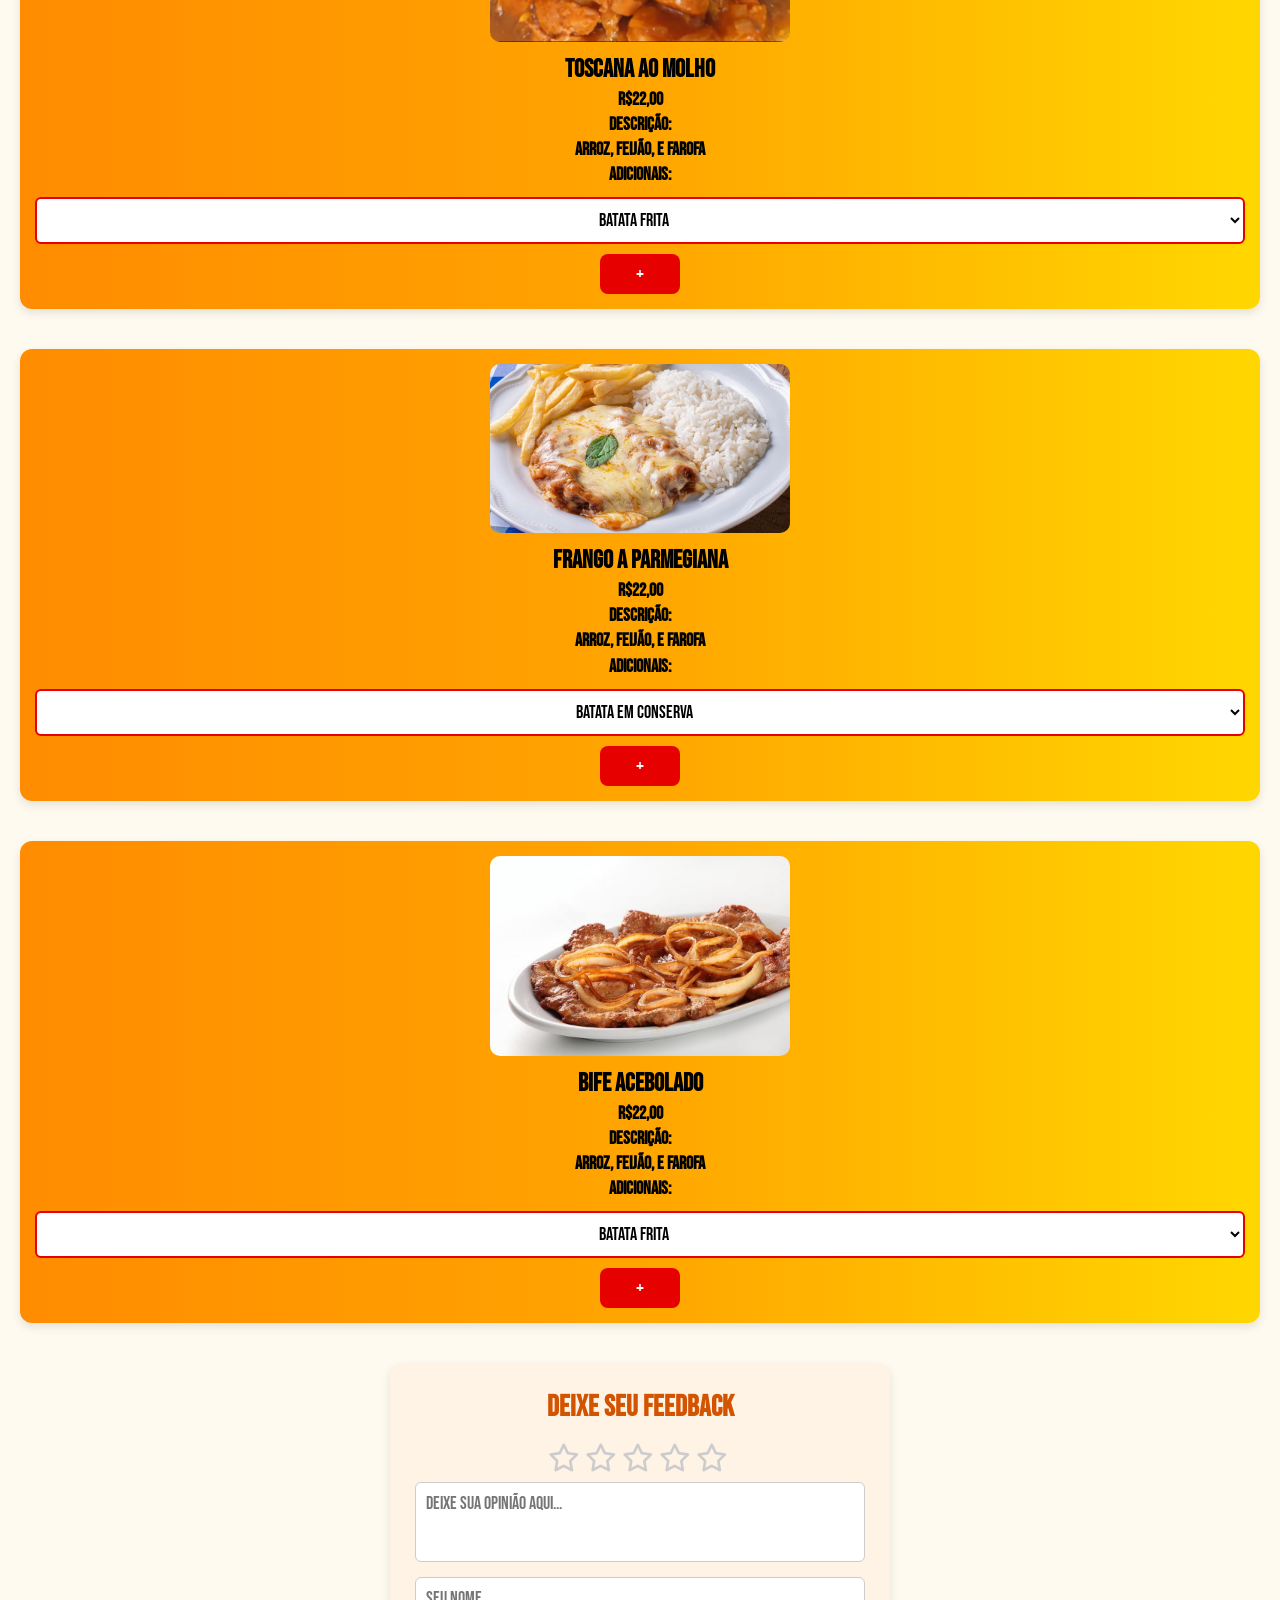
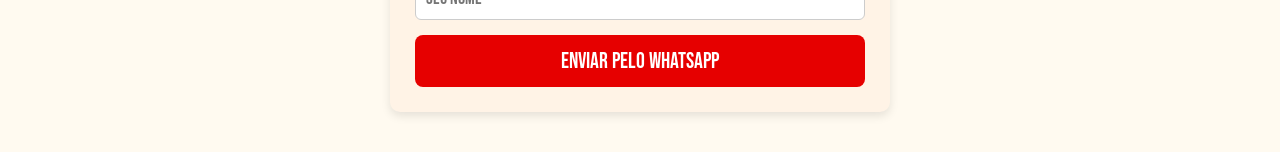
<file: marmitex.html>
<head>
  <meta charset="UTF-8">
  <meta name="viewport" content="width=device-width, initial-scale=1.0">

  <link rel="preconnect" href="https://fonts.googleapis.com">
  <link rel="preconnect" href="https://fonts.gstatic.com" crossorigin>

  <link
    href="https://fonts.googleapis.com/css2?family=Bebas+Neue&family=Montserrat:wght@400;600;700;800;900&display=swap"
    rel="stylesheet">

  <link
    rel="stylesheet"
    href="https://cdnjs.cloudflare.com/ajax/libs/font-awesome/6.5.0/css/all.min.css">

  <link rel="stylesheet" href="styles.css">

  <link rel="apple-touch-icon" sizes="180x180" href="/favicon.png">
  <link rel="icon" type="image/png" sizes="40x40" href="/favicon.png">
  <link rel="icon" type="image/png" sizes="32x32" href="/favicon.png">
  <link rel="manifest" href="/site.webmanifest">
  <link rel="shortcut icon" href="/favicon.png">

  <title>Ponto Do Sabor</title>
</head>

  <body>
    <header>
    
    <img src="./WhatsApp Image 2026-02-17 at 08.png" alt="Ponto Do Sabor">
     <h2>O Segredo Da Receita? Amor De Casa !!!</h2>
    </header>
    
   <!-- OVERLAY -->
<div
  class="left-sidebar-overlay"
  id="leftSidebarOverlay"
  onclick="fecharLeftSidebar()"
></div>

<!-- SIDEBAR -->
<div class="left-sidebar" id="leftSidebar">

  <button
    class="btn-fechar-menu"
    onclick="fecharLeftSidebar()"
  >
    ✕
  </button>

  

  <nav>
    <a href="index.html">Pagina Inicial</a>
    <a href="marmitex.html">🍱 Marmitex</a>
    <a href="jantinhas e barcas.html">🍽️ Jantinhas e Barcas</a>
    <a href="combos.html">🍔 Combos</a>
    <a href="porcoes.html">🥔 Porções</a>
    <a href="bebidas.html">🥤 Bebidas</a>
    <a href="espetinhos.html">🍢 Espetinhos</a>
     <a href="#" onclick="abrirInformacoes(); return false;">
    📦 Informações
</a>
  </nav>

</div>

<!-- BOTÃO ABRIR MENU -->
<button
  class="btn-menu"
  onclick="toggleLeftSidebar()"
>
  ☰
</button>

<section class="delivery-section" id="deliveryInfo">

 

  <div class="bottom-sidebar" id="bottomSidebar">

    <div class="drag-bar"></div>

    <div class="sidebar-header">
      <h2>📦 Informações</h2>

      <button
        class="btn-fechar-info"
        onclick="toggleDeliveryBottom()">
        ✕
      </button>
    </div>

    <div class="sidebar-content">

      <h3>🚚 Tipo de Serviço</h3>
      <p>Delivery rápido e confiável direto na sua casa.</p>
      <p>Atendemos somente a cidade de Bertioga-SP.</p>

      <h3>⏰ Horários de Funcionamento</h3>
      <p>Segunda a Sábado: 10:50 às 15:00</p>
      <p>18:00 às 00:00</p>
      <p>Domingo: Fechado</p>

      <h3>📍 Bairros Atendidos</h3>

      <ul>
        <li>Rio da Praia</li>
        <li>Maitinga</li>
        <li>Mangue Seco</li>
        <li>Jardim Rafael</li>
        <li>Jardim das Canções</li>
        <li>Vila HO</li>
        <li>Riviera</li>
        <li>Centro</li>
        <li>Centreville (Balsa)</li>
        <li>Sítio São João</li>
        <li>São Lourenço</li>
        <li>Chácaras</li>
        <li>Vista Linda</li>
        <li>Indaiá</li>
        <li>SAOC</li>
      </ul>

    </div>

  </div>

</section>
    

  

    
  <section class="categoria-marmitex" id="marmitex">

 <h1 class="categoria-titulo">🍱 Marmitex</h1>

  <div class="container">

    <div class="card">

      <img
        src="./Marmita 2.jpeg"
        alt="Marmitex"
      />

      <h3>Isca de Bife Média</h3>

      <p><strong>R$27,00</strong></p>

      <p>
        <strong>Descrição:</strong><br>
        Arroz,
        Feijão,
        e Farofa
      </p>

    <p><strong>Adicionais:</strong></p>
  <select id="espetinho">
            <option value="Batata Frita">Batata Frita</option>
            <option value="Batata em Conserva">Batata em Conserva</option>
          </select>
          <button
            onclick="
              adicionarPedido(
                'Isca de Bife Média/ ' + document.getElementById('espetinho').value,27,)" >
            +
          </button>
        </div>
      </div>


      <div class="container">

    <div class="card">

      <img
        src="./marmita 3.jpeg"
        alt="Marmitex"
      />

      <h3>File de Frango Média</h3>

      <p><strong>R$22,00</strong></p>

      <p>
        <strong>Descrição:</strong><br>
        Arroz,
        Feijão,
        e Farofa
      </p>

    <p><strong>Adicionais:</strong></p>
  <select id="espetinho">
            <option value="Batata Frita">Batata Frita</option>
            <option value="Batata em Conserva">Batata em Conserva</option>
          </select>
          <button
            onclick="
              adicionarPedido(
                'File de Frango Média /' + document.getElementById('espetinho').value,22,)" >
            +
          </button>
        </div>
      </div>
          

       <div class="container">

    <div class="card">

      <img
        src="./Marmita 4.jpeg"
        alt="Marmitex"
      />

      <h3>Toscana Média</h3>

      <p><strong>R$22,00</strong></p>

      <p>
        <strong>Descrição:</strong><br>
        Arroz,
        Feijão,
        e Farofa
      </p>

    <p><strong>Adicionais:</strong></p>
  <select id="espetinho">
            <option value="Batata Frita">Batata Frita</option>
            <option value="Batata em Conserva">Batata em Conserva</option>
          </select>
          <button
            onclick="
              adicionarPedido(
                'Toscana Média / ' + document.getElementById('espetinho').value,22,)" >
            +
          </button>
        </div>
      </div>

        

      <div class="container">

    <div class="card">

      <img
        src="./marmita 5.jpeg"
        alt="Marmitex"
      />

      <h3>Frango á Passarinho Média</h3>

      <p><strong>R$22,00</strong></p>

      <p>
        <strong>Descrição:</strong><br>
        Arroz,
        Feijão,
        e Farofa
      </p>

    <p><strong>Adicionais:</strong></p>
  <select id="espetinho">
            <option value="Batata Frita">Batata Frita</option>
            <option value="Batata em Conserva">Batata em Conserva</option>
          </select>
          <button
            onclick="
              adicionarPedido(
                'Frango á Passarinho Média /' + document.getElementById('espetinho').value,22,)" >
            +
          </button>
        </div>
      </div>


      
      <div class="container">

    <div class="card">

      <img
        src="./marmita 6.jpeg"
        alt="Marmitex"
      />

      <h3>Toscana Ao Molho</h3>

      <p><strong>R$22,00</strong></p>

      <p>
        <strong>Descrição:</strong><br>
        Arroz,
        Feijão,
        e Farofa
      </p>

    <p><strong>Adicionais:</strong></p>
  <select id="espetinho">
            <option value="Batata Frita">Batata Frita</option>
            <option value="Batata em Conserva">Batata em Conserva</option>
          </select>
          <button
            onclick="
              adicionarPedido(
                'Toscana Ao Molho / ' + document.getElementById('espetinho').value,22,)" >
            +
          </button>
        </div>
      </div>


      <div class="container">

    <div class="card">

      <img
        src="./Marmita 1.jpeg"
        alt="Marmitex"
      />

      <h3>Frango a Parmegiana</h3>

      <p><strong>R$22,00</strong></p>

      <p>
        <strong>Descrição:</strong><br>
        Arroz,
        Feijão,
        e Farofa
      </p>

    <p><strong>Adicionais:</strong></p>
  <select id="espetinho">
            <option value="Batata em Conserva">Batata em Conserva</option>
            <option value="Feijão">Feijão</option>
          </select>
          <button
            onclick="
              adicionarPedido(
                'Frango a Parmegiana / ' + document.getElementById('espetinho').value,22,)" >
            +
          </button>
        </div>
      </div>

  <div class="container">

    <div class="card">

      <img
        src="./marmita 7.jpeg"
        alt="Marmitex"
      />

      <h3>Bife Acebolado</h3>

      <p><strong>R$22,00</strong></p>

      <p>
        <strong>Descrição:</strong><br>
        Arroz,
        Feijão,
        e Farofa
      </p>

    <p><strong>Adicionais:</strong></p>
  <select id="espetinho">
          <option value="Batata Frita">Batata Frita</option>
            <option value="Batata em Conserva">Batata em Conserva</option>
          </select>
          <button
            onclick="
              adicionarPedido(
                'Bife Acebolado / ' + document.getElementById('espetinho').value,22,)" >
            +
          </button>
        </div>
      </div>

</section>
    


    
    <section class="feedback">
      <h2>Deixe seu Feedback</h2>
      <div class="stars">
        <i class="fa-regular fa-star" onclick="avaliar(1)"></i>
        <i class="fa-regular fa-star" onclick="avaliar(2)"></i>
        <i class="fa-regular fa-star" onclick="avaliar(3)"></i>
        <i class="fa-regular fa-star" onclick="avaliar(4)"></i>
        <i class="fa-regular fa-star" onclick="avaliar(5)"></i>
      </div>
      <textarea
        id="feedbackMsg"
        placeholder="Deixe sua opinião aqui..."
      ></textarea>
      <input type="text" id="feedbackNome" placeholder="Seu nome" />
      <button onclick="enviarFeedback()">Enviar pelo WhatsApp</button>
    </section>

    
    <a
      href="https://www.instagram.com/ponto.do.sabor.fs/"
      target="_blank"
      class="btn-instagram-fixo"
    >
      <i class="fab fa-instagram"></i>
    </a>

    
    <button
      class="btn-toggle-sidebar"
      onclick="toggleSidebar()"
      id="btnToggleSidebar"
    >
      <i class="fas fa-shopping-cart"></i>
      <span id="badgeQtd">0</span>
    </button>

    
    <div class="sidebar-carrinho" id="sidebarCarrinho">
      <div class="sidebar-header">
        <h2><i class="fas fa-shopping-cart"></i> Seu Pedido</h2>
        <button class="btn-fechar-sidebar" onclick="toggleSidebar()">
          <i class="fas fa-times"></i>
        </button>
      </div>

      <div class="sidebar-itens" id="resumo">Nenhum pedido ainda.</div>

     <div class="sidebar-footer">
        <input type="text" id="endereco" placeholder="Rua, número..." />
        <select id="bairro">
          <option value="">Selecione o bairro</option>
          <option value="Saoc">Saoc</option>
          <option value="Albatroz 2">Albatroz 2</option>
          <option value="Centro">Centro</option>
          <option value="Sitio">Sitio</option>
          <option value="Maitinga">Maitinga</option>
          <option value="Rio Da Praia">Rio Da Praia</option>
          <option value="Mangue Seco">Mangue Seco</option>
          <option value="Pedralina">Pedralina</option>
          <option value="Ana Paula">Ana Paula</option>
          <option value=" V.L Lado Praia">V.L Lado Praia</option>
          <option value="V.L Lado Chacara">V.L Lado Chacara</option>
          <option value="V.L Invasao">V.L Invasao</option>
          <option value="Indiaia">Indiaia</option>
          <option value="Rivieira">Rivieira</option>
          <option value="Sao Lourenco">Sao Lourenco</option>
        </select>

        <select id="pagamento">
          <option value="">Forma de pagamento</option>
          <option value="Dinheiro">Dinheiro</option>
          <option value="Débito">Débito</option>
          <option value="Crédito">Crédito</option>
          <option value="Pix">Pix</option>
        </select>

        <div id="troco-container" class="hidden">
          <label for="troco">Precisa de troco para quanto?</label>
          <input
            type="number"
            id="troco"
            name="troco"
            placeholder="Ex: 150,20"
          />
          <p id="resultado-troco"></p>
        </div>

        <div class="sidebar-total" id="sidebarTotal">Total: R$ 0,00</div>

        <button class="btn-finalizar" onclick="finalizarPedido()">
          Finalizar Pedido
        </button>
        <button class="btn-limpar" onclick="limparPedidos()">
          Limpar Pedido
        </button>
      </div>
    </div> 

    <!-- OVERLAY -->
    <div
      class="sidebar-overlay"
      id="sidebarOverlay"
      onclick="toggleSidebar()"
    ></div>

    <script src="script.js"></script>
  </body>
</html>
</file>
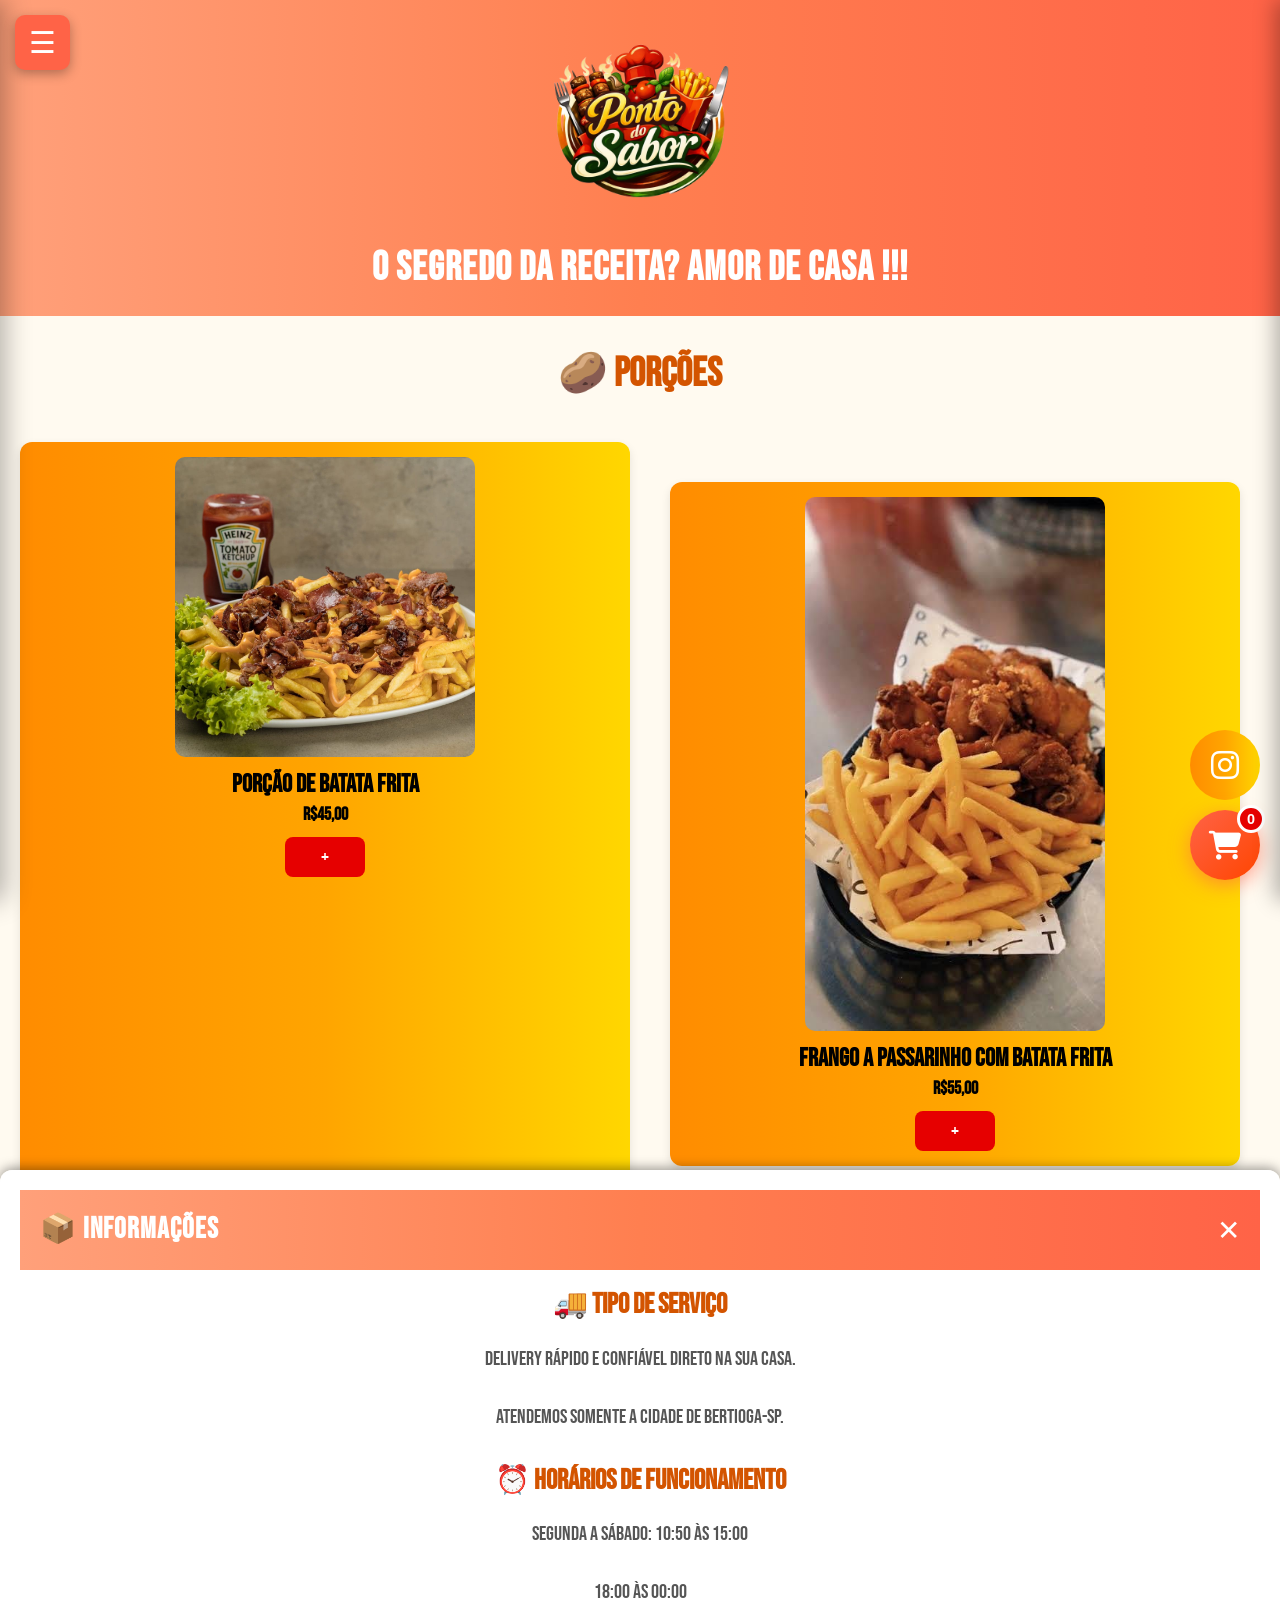
<file: porcoes.html>
<head>
  <meta charset="UTF-8">
  <meta name="viewport" content="width=device-width, initial-scale=1.0">

  <link rel="preconnect" href="https://fonts.googleapis.com">
  <link rel="preconnect" href="https://fonts.gstatic.com" crossorigin>

  <link
    href="https://fonts.googleapis.com/css2?family=Bebas+Neue&family=Montserrat:wght@400;600;700;800;900&display=swap"
    rel="stylesheet">

  <link
    rel="stylesheet"
    href="https://cdnjs.cloudflare.com/ajax/libs/font-awesome/6.5.0/css/all.min.css">

  <link rel="stylesheet" href="styles.css">

  <link rel="apple-touch-icon" sizes="180x180" href="/favicon.png">
  <link rel="icon" type="image/png" sizes="40x40" href="/favicon.png">
  <link rel="icon" type="image/png" sizes="32x32" href="/favicon.png">
  <link rel="manifest" href="/site.webmanifest">
  <link rel="shortcut icon" href="/favicon.png">

  <title>Ponto Do Sabor</title>
</head>

  <body>
    <header>
    
    <img src="./WhatsApp Image 2026-02-17 at 08.png" alt="Ponto Do Sabor">
     <h2>O Segredo Da Receita? Amor De Casa !!!</h2>
    </header>
    
   <!-- OVERLAY -->
<div
  class="left-sidebar-overlay"
  id="leftSidebarOverlay"
  onclick="fecharLeftSidebar()"
></div>

<!-- SIDEBAR -->
<div class="left-sidebar" id="leftSidebar">

  <button
    class="btn-fechar-menu"
    onclick="fecharLeftSidebar()"
  >
    ✕
  </button>

  

  <nav>
    <a href="index.html">Pagina Inicial</a>
    <a href="jantinhas e barcas.html">🍽️ Jantinhas e Barcas</a>
    <a href="combos.html">🍔 Combos</a>
    <a href="porcoes.html">🥔 Porções</a>
    <a href="bebidas.html">🥤 Bebidas</a>
    <a href="espetinhos.html">🍢 Espetinhos</a>
    <a href="marmitex.html">🍱 Marmitex</a>
      <a href="#" onclick="abrirInformacoes(); return false;">
    📦 Informações
</a>
  </nav>

</div>

<!-- BOTÃO ABRIR MENU -->
<button
  class="btn-menu"
  onclick="toggleLeftSidebar()"
>
  ☰
</button>

<section class="delivery-section" id="deliveryInfo">

 

  <div class="bottom-sidebar" id="bottomSidebar">

    <div class="drag-bar"></div>

    <div class="sidebar-header">
      <h2>📦 Informações</h2>

      <button
        class="btn-fechar-info"
        onclick="toggleDeliveryBottom()">
        ✕
      </button>
    </div>

    <div class="sidebar-content">

      <h3>🚚 Tipo de Serviço</h3>
      <p>Delivery rápido e confiável direto na sua casa.</p>
      <p>Atendemos somente a cidade de Bertioga-SP.</p>

      <h3>⏰ Horários de Funcionamento</h3>
      <p>Segunda a Sábado: 10:50 às 15:00</p>
      <p>18:00 às 00:00</p>
      <p>Domingo: Fechado</p>

      <h3>📍 Bairros Atendidos</h3>

      <ul>
        <li>Rio da Praia</li>
        <li>Maitinga</li>
        <li>Mangue Seco</li>
        <li>Jardim Rafael</li>
        <li>Jardim das Canções</li>
        <li>Vila HO</li>
        <li>Riviera</li>
        <li>Centro</li>
        <li>Centreville (Balsa)</li>
        <li>Sítio São João</li>
        <li>São Lourenço</li>
        <li>Chácaras</li>
        <li>Vista Linda</li>
        <li>Indaiá</li>
        <li>SAOC</li>
      </ul>

    </div>

  </div>

</section>
    

  



    
    <section class="categoria porcoes" id="porcoes">
      <h1 class="categoria-titulo">🥔 Porções</h1>
      <div class="container">
        <div class="card">
          <img
            src="./Porção de batata frita completa.jpeg"
            alt="Porção de Batata Frita"
          />
          <h3>Porção de Batata Frita</h3>
          <p><strong>R$45,00</strong></p>
          <button onclick="adicionarPedido('Porção de Batata Frita', 45)">
            +
          </button>
        </div>

        
      <div class="container">
        <div class="card">
          <img
            src="./frango com batata.jpeg"
            alt="Frango a passarinho com batata frita"
          />
          <h3>Frango a passarinho com batata frita</h3>
          <p><strong>R$55,00</strong></p>
          <button onclick="adicionarPedido('Frango a passarinho com batata frita', 55)">
            +
          </button>
        </div>
      </div>
         
      
    </section>

    
  
    


    
    <section class="feedback">
      <h2>Deixe seu Feedback</h2>
      <div class="stars">
        <i class="fa-regular fa-star" onclick="avaliar(1)"></i>
        <i class="fa-regular fa-star" onclick="avaliar(2)"></i>
        <i class="fa-regular fa-star" onclick="avaliar(3)"></i>
        <i class="fa-regular fa-star" onclick="avaliar(4)"></i>
        <i class="fa-regular fa-star" onclick="avaliar(5)"></i>
      </div>
      <textarea
        id="feedbackMsg"
        placeholder="Deixe sua opinião aqui..."
      ></textarea>
      <input type="text" id="feedbackNome" placeholder="Seu nome" />
      <button onclick="enviarFeedback()">Enviar pelo WhatsApp</button>
    </section>

    
    <a
      href="https://www.instagram.com/ponto.do.sabor.fs/"
      target="_blank"
      class="btn-instagram-fixo"
    >
      <i class="fab fa-instagram"></i>
    </a>

    
    <button
      class="btn-toggle-sidebar"
      onclick="toggleSidebar()"
      id="btnToggleSidebar"
    >
      <i class="fas fa-shopping-cart"></i>
      <span id="badgeQtd">0</span>
    </button>

    
    <div class="sidebar-carrinho" id="sidebarCarrinho">
      <div class="sidebar-header">
        <h2><i class="fas fa-shopping-cart"></i> Seu Pedido</h2>
        <button class="btn-fechar-sidebar" onclick="toggleSidebar()">
          <i class="fas fa-times"></i>
        </button>
      </div>

      <div class="sidebar-itens" id="resumo">Nenhum pedido ainda.</div>

     <div class="sidebar-footer">
        <input type="text" id="endereco" placeholder="Rua, número..." />
        <select id="bairro">
          <option value="">Selecione o bairro</option>
          <option value="Saoc">Saoc</option>
          <option value="Albatroz 2">Albatroz 2</option>
          <option value="Centro">Centro</option>
          <option value="Sitio">Sitio</option>
          <option value="Maitinga">Maitinga</option>
          <option value="Rio Da Praia">Rio Da Praia</option>
          <option value="Mangue Seco">Mangue Seco</option>
          <option value="Pedralina">Pedralina</option>
          <option value="Ana Paula">Ana Paula</option>
          <option value=" V.L Lado Praia">V.L Lado Praia</option>
          <option value="V.L Lado Chacara">V.L Lado Chacara</option>
          <option value="V.L Invasao">V.L Invasao</option>
          <option value="Indiaia">Indiaia</option>
          <option value="Rivieira">Rivieira</option>
          <option value="Sao Lourenco">Sao Lourenco</option>
        </select>

        <select id="pagamento">
          <option value="">Forma de pagamento</option>
          <option value="Dinheiro">Dinheiro</option>
          <option value="Débito">Débito</option>
          <option value="Crédito">Crédito</option>
          <option value="Pix">Pix</option>
        </select>

        <div id="troco-container" class="hidden">
          <label for="troco">Precisa de troco para quanto?</label>
          <input
            type="number"
            id="troco"
            name="troco"
            placeholder="Ex: 150,20"
          />
          <p id="resultado-troco"></p>
        </div>

        <div class="sidebar-total" id="sidebarTotal">Total: R$ 0,00</div>

        <button class="btn-finalizar" onclick="finalizarPedido()">
          Finalizar Pedido
        </button>
        <button class="btn-limpar" onclick="limparPedidos()">
          Limpar Pedido
        </button>
      </div>
    </div> 

    <!-- OVERLAY -->
    <div
      class="sidebar-overlay"
      id="sidebarOverlay"
      onclick="toggleSidebar()"
    ></div>

    <script src="script.js"></script>

    <script>
      

if(localStorage.getItem("bebidas") === "bloqueado"){

    document.body.innerHTML = `
    <div style="text-align:center;padding:100px;">
        <h1>🚫 Categoria Indisponível</h1>
    </div>
    `;
}

</script>
    
  </body>
</html>
</file>
<file: styles.css>
/* Reset e base */
* {
  margin: 0;
  padding: 0;
  box-sizing: border-box;
}

body {
  font-family: "Bebas Neue", sans-serif;
  background-color: #fffaf0;
  color: #333;
  font-size: 18px;
  line-height: 1.4;
  transition: padding-right 0.3s ease;
  font-size: clamp(16px, 1.5vw, 20px);
}

.close {
  text-align: center;
  font-size: 4rem;
  color: #d35400;
  margin: 50px auto;
  font-family: "Bebas Neue", sans-serif;
}

body.sidebar-aberta {
  padding-right: 400px;
}

/* Header estilo iFood */
header {
  background: linear-gradient(90deg, #FFA07A, #FF7F50, #FF6347);
  color: white;
  text-align: center;
  padding: 20px;
}

header h2 {
  font-size: clamp(1.5rem, 4vw, 2.5rem);
  font-weight: 700;
  letter-spacing: 1px;
}

header img {
  max-width: 200px;
  height: auto;
  margin: 10px auto;
}

.delivery-section {
  text-align: center;
  margin: 30px auto;
  max-width: 600px;
}

.btn-fechar-info {
  background: transparent;
  border: none;
  font-size: 28px;
  color: #fff;
  cursor: pointer;
}

.btn-fechar-info:hover {
  transform: scale(1.1);
}

/* Botão */
.btn-delivery {
  font-family: "Bebas Neue", sans-serif;
  background-color: #ff4d4d;
  color: white;
  border: none;
  padding: 12px 20px;
  font-size: 22px;
  cursor: pointer;
  border-radius: 8px;
  margin: 20px auto;
  display: block;
  transition: all 0.3s ease;
  -webkit-tap-highlight-color: transparent;
}

/* Esconde o campo de troco por padrão */
#troco-container {
  opacity: 0;
  max-height: 0;
  overflow: hidden;
  transition: opacity 0.4s ease, max-height 0.4s ease;
  margin-top: 10px;
}

/* Classe que exibe o campo com animação */
#troco-container.visivel {
  opacity: 1;
  max-height: 200px; /* altura suficiente para o conteúdo */
}



.btn-delivery:hover {
  background-color: #e63939;
  transform: scale(1.05);
  box-shadow: 0 4px 12px rgba(0,0,0,0.3);
}

.btn-delivery:active {
  transform: scale(0.95);
  animation: flash 0.3s;
}

@keyframes flash {
  0% { background-color: #ff4d4d; }
  50% { background-color: #ff8080; }
  100% { background-color: #ff4d4d; }
}

/* Sidebar inferior */
.bottom-sidebar {
  position: fixed;
  bottom: -100%;
  left: 0;
  width: 100%;
  max-height: 70%;
  background: #ffffff; /* fundo claro */
  box-shadow: 0 -2px 12px rgba(0,0,0,0.4);
  transition: bottom 0.4s ease;
  z-index: 9999; /* bem alto para ficar acima de ícones fixos */
  padding: 20px;
  border-radius: 12px 12px 0 0;
  overflow-y: auto; /* mantém rolagem no PC */
}

.bottom-sidebar.aberto {
  bottom: 0;
}

.sidebar-header {
  font-family: "Bebas Neue", sans-serif;
  font-size: 24px;
  color: #d35400;
  text-align: center;
  margin-bottom: 15px;
}

.sidebar-content {
  font-family: "Bebas Neue", sans-serif;
  font-size: 18px;
  text-align: center;
  max-width: 1200px;
  margin: 0 auto;
}

.sidebar-content h3 {
  font-size: 28px;
  color: #d35400;
  margin-bottom: 20px;
}

.sidebar-content p {
  font-size: 20px;
  color: #555;
  margin-bottom: 30px;
}
.sidebar-content ul {
  list-style: none;
  padding: 0;
}

.sidebar-content li {
  margin: 10px 0;
  font-size: 20px;
  color: #333;
}

/* Mobile: ocupa tela cheia */
@media (max-width: 768px) {
  .bottom-sidebar {
    max-height: 100%;
    border-radius: 0;
  }
}



/* Overlay escuro */
.sidebar-overlay {
  position: fixed;
  top: 0;
  left: 0;
  width: 100%;
  height: 100%;
  background: rgba(0,0,0,0.7);
  display: none;
  z-index: 9998; /* logo abaixo do sidebar, mas acima dos ícones fixos */
}

.sidebar-overlay.ativo {
  display: block;
}



#resultado-troco {
  font-weight: bold;
  margin-top: 10px;
}

#resultado-troco.ok {
  color: green;
}

#resultado-troco.error {
  color: red;
}



/* ===== BOTÕES DOS CARDS - LARGURA REDUZIDA ===== */
.card button {
  background: #e60000;
  color: white;
  font-family: "Bebas Neue", sans-serif;
  font-size: 20px;
  border: none;
  padding: 0.5rem 1.5rem;
  border-radius: 8px;
  cursor: pointer;
  transition: all 0.3s ease;
  width: auto;
  min-width: 80px;
  margin: 10px auto 0;
  display: block;
}

.card button:hover {
  background: #b30000;
  transform: scale(1.1);
}

.card button:active {
  transform: scale(0.95);
}


/* Mão indicando o menu */
.indicador-menu {
  position: fixed;
  top: 20px;
  left: 75px;
  font-size: 42px;
  z-index: 9999;
  animation: apontarMenu 1s infinite;
  pointer-events: none;
}

@keyframes apontarMenu {
  0% {
    transform: translateX(0);
  }
  50% {
    transform: translateX(-12px);
  }
  100% {
    transform: translateX(0);
  }
}


/* ====================================
   MARMITEX
==================================== */

.categoria-marmitex .card {
  position: relative;
}

.marmitex-adicional {

  display: flex;

  justify-content: space-between;

  align-items: center;

  padding: 12px;

  margin: 10px 0;

  background: rgba(255,255,255,.35);

  border-radius: 10px;

}

.marmitex-item {

  font-size: 18px;

  font-weight: bold;

  color: #000;

}

.marmitex-controle {

  display: flex;

  align-items: center;

  gap: 8px;

}

.marmitex-btn-qtd {

  width: 38px;

  height: 38px;

  min-width: 38px;

  

  border: none;

  border-radius: 50%;

  background: #e60000;

  color: white;

  font-size: 15px;

  font-weight: bold;

  cursor: pointer;

  display: flex;

  align-items: center;

  justify-content: center;

}

.marmitex-btn-qtd:hover {

  background: #b30000;

}

.marmitex-qtd {

  min-width: 25px;

  text-align: center;

  font-size: 20px;

  font-weight: bold;

  color: #000;

}








/* BOTÕES DO FEEDBACK E SIDEBAR CONTINUAM 100% */
.feedback button,
.sidebar-footer button {
  background: #e60000;
  color: white;
  font-family: "Bebas Neue", sans-serif;
  font-size: 22px;
  border: none;
  padding: 0.8rem 1.2rem;
  border-radius: 8px;
  cursor: pointer;
  transition: all 0.3s ease;
  width: 100%;
  margin-top: 10px;
}

.feedback button:hover,
.sidebar-footer button:hover {
  background: #b30000;
}

.categoria-titulo  {
  font-size: 40px;
  color: #d35400;
  margin: 30px 0 15px;
  text-align: center;
}

/* Seção Indique */
.indique {
  text-align: center;
  padding: 30px 15px;
}

.indique img {
  max-width: 300px;
  height: auto;
  margin: 20px auto;
}

.indique p {
  font-size: 25px;
  color: #444;
  margin-top: 10px;
  font-family: "Bebas Neue", sans-serif;
}

/* Cards de produtos */
.container {
  display: grid;
  grid-template-columns: repeat(auto-fit, minmax(220px, 1fr));
  gap: 20px;
  margin: 40px 20px;
  text-align: center;
}

.card {
  background: linear-gradient(90deg, #FF8C00, #FFA500, #FFD700);
  border-radius: 12px;
  padding: 15px;
  text-align: center;
  box-shadow: 0 4px 10px rgba(0,0,0,0.1);
  transition: transform 0.3s ease;
}

.card:hover {
  transform: scale(1.05);
}

.card select,
.card input {
  text-align: center;
  padding: 10px;
  font-family: "Bebas Neue", sans-serif;
  font-size: 18px;
  border-radius: 6px;
  border: 2px solid #e60000;
  margin-top: 10px;
  width: 100%;
  background: #fff;
}

.card img {
  width: 100%;
  max-width: 300px;
  height: auto;
  border-radius: 10px;
}

.card h3 {
  margin-top: 10px;
  font-size: 25px;
  color: #000;
}

.card p {
  font-size: 18px;
  color: #000000;
  font-family: "Bebas Neue", sans-serif;
  font-weight: 600;
}

/* Feedback */
.feedback {
  background: #fff3e6;
  padding: 25px;
  margin: 40px auto;
  border-radius: 10px;
  box-shadow: 0 4px 10px rgba(0,0,0,0.1);
  max-width: 500px;
}

.feedback h2 {
  color: #d35400;
  margin-bottom: 15px;
  text-align: center;
}

.feedback textarea,
.feedback input {
  width: 100%;
  padding: 10px;
  font-family: "Bebas Neue", sans-serif;
  font-size: 18px;
  border-radius: 6px;
  border: 1px solid #ccc;
  margin-bottom: 15px;
}

.feedback textarea {
  height: 80px;
  resize: none;
}

.feedback button {
  display: block;
  margin: 0 auto;
}

/* Estrelas */
.stars {
  display: flex;
  justify-content: center;
  margin-bottom: 10px;
}

.stars i {
  font-size: 28px;
  color: #ccc;
  cursor: pointer;
  margin-right: 5px;
  transition: color 0.3s;
}

.stars i.selecionada {
  color: #f1c40f;
}

/* Botão Instagram fixo */
/* Botão Instagram fixo - MESMO TAMANHO DO CARRINHO */
.btn-instagram-fixo {
  position: fixed;
  bottom: 100px;
  right: 20px;
  width: 70px;
  height: 70px;
  background: linear-gradient(90deg, #FF8C00, #FFA500, #FFD700);
  color: #fff;
  font-size: 32px;
  border-radius: 50%;
  text-decoration: none;
  transition: transform 0.3s, background 0.3s;
  z-index: 999;
  display: flex;
  align-items: center;
  justify-content: center;
}




.btn-instagram-fixo:hover {
 transform: scale(1.1);
}

/* ===== CARRINHO LATERAL PONTO DO SABOR ===== */
.sidebar-carrinho {
  position: fixed;
  right: -400px;
  top: 0;
  width: 400px;
  height: 100vh;
  background: #fff3e6;
  border-left: 4px solid #FF6347;
  z-index: 12000;
  transition: right 0.3s ease;
  display: flex;
  flex-direction: column;
  box-shadow: -5px 0 20px rgba(0,0,0,0.3);
  font-family: "Bebas Neue", sans-serif;
}

.sidebar-carrinho.aberto {
  right: 0;
}

.sidebar-header {
  padding: 20px;
  background: linear-gradient(90deg, #FFA07A, #FF7F50, #FF6347);
  color: white;
  display: flex;
  justify-content: space-between;
  align-items: center;
}

.sidebar-header h2 {
  font-size: 1.8rem;
  letter-spacing: 1px;
}

.btn-fechar-sidebar {
  background: transparent;
  border: none;
  color: white;
  font-size: 1.8rem;
  cursor: pointer;
  width: auto;
  margin: 0;
  padding: 5px;
}

.btn-fechar-sidebar:hover {
  transform: scale(1.2);
  background: transparent;
}

.sidebar-itens {
  flex: 1;
  overflow-y: auto;
  padding: 20px;
  color: #333;
  font-size: 18px;
   font-family: "Bebas Neue", sans-serif;
}


/* ==========================================
   SIDEBAR ESQUERDA
========================================== */

.left-sidebar {
  position: fixed;

  top: 0;
  left: -280px;

  width: 280px;
  height: 100vh;

  background: linear-gradient(
    180deg,
    #ff6347,
    #ff7f50,
    #ff9800
  );

  z-index: 11000;

  padding: 20px;

  overflow-y: auto;

  transition: left .3s ease;

  box-shadow: 5px 0 25px rgba(0,0,0,.3);
}

.left-sidebar.active {
  left: 0;
}

/* LOGO */

.logo-sidebar {
  text-align: center;
  margin-top: 40px;
}

.logo-sidebar img {
  width: 140px;
  height: 140px;
  border-radius: 50%;
  border: 4px solid white;
  object-fit: cover;
}

.logo-sidebar h3 {
  color: white;
  font-size: 30px;
  margin-top: 15px;
}

/* MENU */

.left-sidebar nav {
  margin-top: 30px;

  display: flex;
  flex-direction: column;

  gap: 12px;
}

.left-sidebar nav a {
  text-decoration: none;

  color: white;

  font-size: 22px;

  padding: 14px;

  background: rgba(255,255,255,.15);

  border-radius: 10px;

  transition: .3s;
}

.left-sidebar nav a:hover {
  background: white;
  color: #ff6347;
}

/* BOTÃO ABRIR */

.btn-menu {
  position: fixed;

  top: 15px;
  left: 15px;

  width: 55px;
  height: 55px;

  border: none;

  border-radius: 10px;

  background: #ff6347;

  color: white;

  font-size: 30px;

  cursor: pointer;

  z-index: 12000;

  box-shadow: 0 4px 12px rgba(0,0,0,.3);
}

/* BOTÃO FECHAR */

.btn-fechar-menu {
  position: absolute;

  top: 7px;
  right: 10px;

  width: 40px;
  height: 40px;

  border: none;

  border-radius: 50%;

  background: #ff6347;

  color: white;

  font-size: 24px;

  font-weight: bold;

  cursor: pointer;
}

/* OVERLAY */

.left-sidebar-overlay {
  position: fixed;

  top: 0;
  left: 0;

  width: 100%;
  height: 100%;

  background: rgba(0,0,0,.1);

  opacity: 0;
  visibility: hidden;

  transition: .3s;

  z-index: 10999;
}

.left-sidebar-overlay.active {
  opacity: 1;
  visibility: visible;
}

.btn-menu.hidden {
  opacity: 0;
  visibility: hidden;
  pointer-events: none;
  transform: scale(0.8);
  transition: all 0.3s ease;
}




.item-pedido {
  display: flex;
  justify-content: space-between;
  align-items: center;
  padding: 12px;
  margin-bottom: 10px;
  background: #fff;
  border: 2px solid #FFA500;
  border-radius: 8px;
  font-size: 18px;
  color: #333;
  font-weight: 600;
}

.item-pedido small {
  font-family: "Bebas Neue", sans-serif;
  font-weight: 700;
  color: #FF6347;
}

.btn-remover {
  background: #e60000;
  color: #FFF;
  border: none;
  border-radius: 6px;
  width: 32px;
  height: 32px;
  cursor: pointer;
  font-weight: 900;
  font-size: 1.3rem;
  line-height: 1;
  font-family: "Bebas Neue", sans-serif;
  flex-shrink: 0;
}

.btn-remover:hover {
  background: #b30000;
}

.sidebar-footer {
  padding: 20px;
  border-top: 3px solid #FF6347;
  display: flex;
  flex-direction: column;
  gap: 12px;
  background: #fff;
}

.sidebar-footer input,
.sidebar-footer select {
  width: 100%;
  padding: 12px;
  border: 2px solid #FF6347;
  border-radius: 8px;
  background: #fff;
  color: #333;
  font-family: "Bebas Neue", sans-serif;
  font-size: 18px;
  outline: none;
  text-align: center;
}

.sidebar-total {
  background: linear-gradient(90deg, #FF8C00, #FFA500, #FFD700);
  color: #000;
  padding: 14px;
  border-radius: 8px;
  font-weight: 900;
  font-size: 1.5rem;
  text-align: center;
  letter-spacing: 1px;
}

.btn-finalizar {
  padding: 14px;
  background: #e60000;
  color: #fff;
  border: none;
  border-radius: 8px;
  cursor: pointer;
  text-transform: uppercase;
  font-size: 22px;
  font-family: "Bebas Neue", sans-serif;
  margin-top: 0;
}

.btn-limpar {
  padding: 12px;
  background: #666;
  color: #FFF;
  border: none;
  border-radius: 8px;
  cursor: pointer;
  text-transform: uppercase;
  font-family: "Bebas Neue", sans-serif;
  font-size: 18px;
  margin-top: 0;
}

.btn-finalizar:hover {
  background: #b30000;
  transform: scale(1.02);
}

.btn-limpar:hover {
  background: #444;
}

/* BOTÃO FLUTUANTE - SEMPRE VISÍVEL */
.btn-toggle-sidebar {
  position: fixed;
  bottom: 20px;
  right: 20px;
  width: 70px;
  height: 70px;
  background: linear-gradient(135deg, #FF6347, #FF4500);
  border: none;
  border-radius: 50%;
  font-size: 1.8rem;
  color: white;
  cursor: pointer;
  z-index: 9998;
  box-shadow: 0 5px 20px rgba(255, 99, 71, 0.6);
  transition: all 0.3s ease;
  display: flex;
  align-items: center;
  justify-content: center;
}

.btn-toggle-sidebar:hover {
  transform: scale(1.1);
}

.btn-toggle-sidebar.pulse {
  animation: pulse 0.5s ease;
}

@keyframes pulse {
  0%, 100% { transform: scale(1); }
  50% { transform: scale(1.2); }
}

#badgeQtd {
  position: absolute;
  top: -5px;
  right: -5px;
  background: #e60000;
  color: #FFF;
  border-radius: 50%;
  width: 28px;
  height: 28px;
  font-size: 0.9rem;
  display: flex;
  align-items: center;
  justify-content: center;
  font-weight: 900;
  border: 3px solid #fff;
}

/* OVERLAY */
.sidebar-overlay {
  position: fixed;
  top: 0;
  left: 0;
  width: 100%;
  height: 100%;
  background: rgba(0,0,0,0.5);
  z-index: 9998;
  opacity: 0;
  pointer-events: none;
  transition: opacity 0.3s ease;
}

.sidebar-overlay.ativo {
  opacity: 1;
  pointer-events: all;
}

/* RESPONSIVO */
@media (max-width: 968px) {
  body.sidebar-aberta {
    padding-right: 0;
    width: 80%;
  }

.sidebar-carrinho {
    width: 100%;
    right: -100%;
  }

.btn-fechar-sidebar {
    display: block;
  }
}

@media (max-width: 768px) {
  header h2 { font-size: 1.5rem; }
.card img { width: 90%; height: auto; }
  button { font-size: 24px; }
.categoria-titulo { font-size: 24px; }
}

@media (max-width: 480px) {
.container { grid-template-columns: 1fr; }
.card {  padding: 50px 50px 50px 50px; }
.indique img { max-width: 200px; }
.feedback { width: 90%; }
}
</file>
